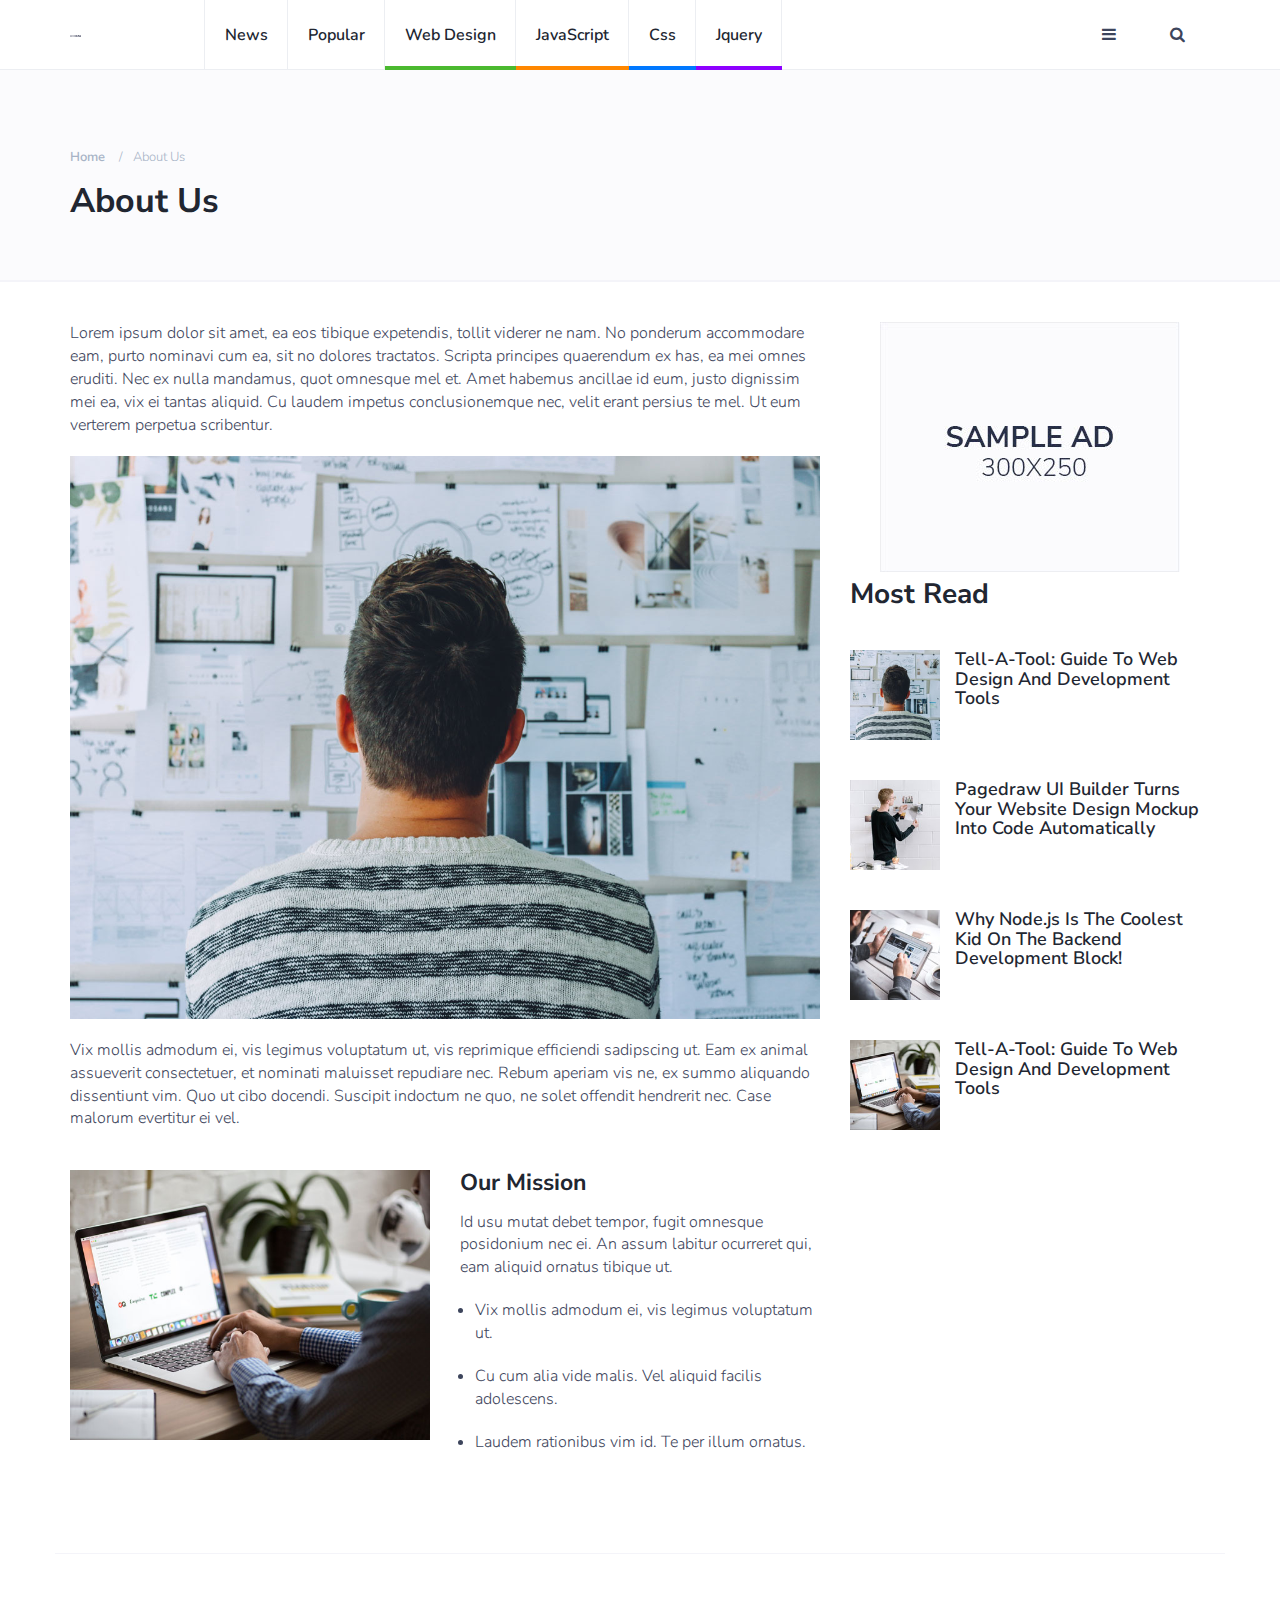
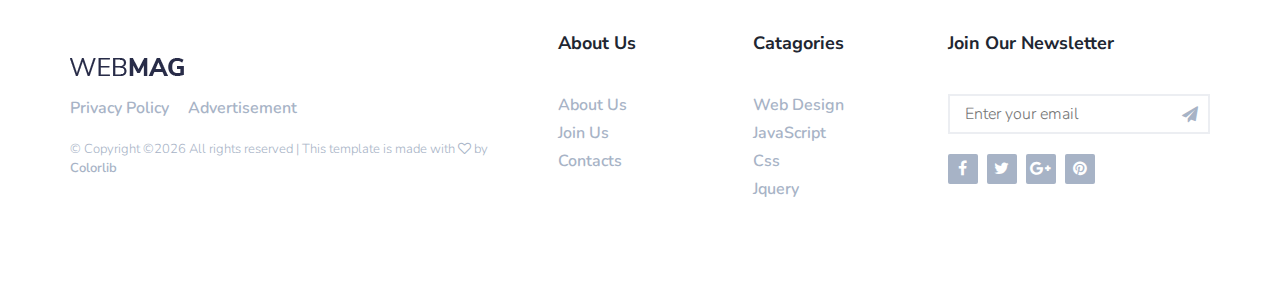
<file: about.html>
<!DOCTYPE html>
<html lang="en">
	<head>
		<meta charset="utf-8">
		<meta http-equiv="X-UA-Compatible" content="IE=edge">
		<meta name="viewport" content="width=device-width, initial-scale=1">
		 <!-- The above 3 meta tags *must* come first in the head; any other head content must come *after* these tags -->

		<title>WebMag HTML Template</title>

		<!-- Google font -->
		<link href="https://fonts.googleapis.com/css?family=Nunito+Sans:700%7CNunito:300,600" rel="stylesheet"> 

		<!-- Bootstrap -->
		<link type="text/css" rel="stylesheet" href="css/bootstrap.min.css"/>

		<!-- Font Awesome Icon -->
		<link rel="stylesheet" href="css/font-awesome.min.css">

		<!-- Custom stlylesheet -->
		<link type="text/css" rel="stylesheet" href="css/style.css"/>

		<!-- HTML5 shim and Respond.js for IE8 support of HTML5 elements and media queries -->
		<!-- WARNING: Respond.js doesn't work if you view the page via file:// -->
		<!--[if lt IE 9]>
		  <script src="https://oss.maxcdn.com/html5shiv/3.7.3/html5shiv.min.js"></script>
		  <script src="https://oss.maxcdn.com/respond/1.4.2/respond.min.js"></script>
		<![endif]-->

    </head>
	<body>
		
		<!-- Header -->
		<header id="header">
			<!-- Nav -->
			<div id="nav">
				<!-- Main Nav -->
				<div id="nav-fixed">
					<div class="container">
						<!-- logo -->
						<div class="nav-logo">
							<a href="index.html" class="logo"><img src="./img/logo.png" alt=""></a>
						</div>
						<!-- /logo -->

						<!-- nav -->
						<ul class="nav-menu nav navbar-nav">
							<li><a href="category.html">News</a></li>
							<li><a href="category.html">Popular</a></li>
							<li class="cat-1"><a href="category.html">Web Design</a></li>
							<li class="cat-2"><a href="category.html">JavaScript</a></li>
							<li class="cat-3"><a href="category.html">Css</a></li>
							<li class="cat-4"><a href="category.html">Jquery</a></li>
						</ul>
						<!-- /nav -->

						<!-- search & aside toggle -->
						<div class="nav-btns">
							<button class="aside-btn"><i class="fa fa-bars"></i></button>
							<button class="search-btn"><i class="fa fa-search"></i></button>
							<div class="search-form">
								<input class="search-input" type="text" name="search" placeholder="Enter Your Search ...">
								<button class="search-close"><i class="fa fa-times"></i></button>
							</div>
						</div>
						<!-- /search & aside toggle -->
					</div>
				</div>
				<!-- /Main Nav -->

				<!-- Aside Nav -->
				<div id="nav-aside">
					<!-- nav -->
					<div class="section-row">
						<ul class="nav-aside-menu">
							<li><a href="index.html">Home</a></li>
							<li><a href="about.html">About Us</a></li>
							<li><a href="#">Join Us</a></li>
							<li><a href="#">Advertisement</a></li>
							<li><a href="contact.html">Contacts</a></li>
						</ul>
					</div>
					<!-- /nav -->

					<!-- widget posts -->
					<div class="section-row">
						<h3>Recent Posts</h3>
						<div class="post post-widget">
							<a class="post-img" href="blog-post.html"><img src="./img/widget-2.jpg" alt=""></a>
							<div class="post-body">
								<h3 class="post-title"><a href="blog-post.html">Pagedraw UI Builder Turns Your Website Design Mockup Into Code Automatically</a></h3>
							</div>
						</div>

						<div class="post post-widget">
							<a class="post-img" href="blog-post.html"><img src="./img/widget-3.jpg" alt=""></a>
							<div class="post-body">
								<h3 class="post-title"><a href="blog-post.html">Why Node.js Is The Coolest Kid On The Backend Development Block!</a></h3>
							</div>
						</div>

						<div class="post post-widget">
							<a class="post-img" href="blog-post.html"><img src="./img/widget-4.jpg" alt=""></a>
							<div class="post-body">
								<h3 class="post-title"><a href="blog-post.html">Tell-A-Tool: Guide To Web Design And Development Tools</a></h3>
							</div>
						</div>
					</div>
					<!-- /widget posts -->

					<!-- social links -->
					<div class="section-row">
						<h3>Follow us</h3>
						<ul class="nav-aside-social">
							<li><a href="#"><i class="fa fa-facebook"></i></a></li>
							<li><a href="#"><i class="fa fa-twitter"></i></a></li>
							<li><a href="#"><i class="fa fa-google-plus"></i></a></li>
							<li><a href="#"><i class="fa fa-pinterest"></i></a></li>
						</ul>
					</div>
					<!-- /social links -->

					<!-- aside nav close -->
					<button class="nav-aside-close"><i class="fa fa-times"></i></button>
					<!-- /aside nav close -->
				</div>
				<!-- Aside Nav -->
			</div>
			<!-- /Nav -->
			
			<!-- Page Header -->
			<div class="page-header">
				<div class="container">
					<div class="row">
						<div class="col-md-10">
							<ul class="page-header-breadcrumb">
								<li><a href="index.html">Home</a></li>
								<li>About Us</li>
							</ul>
							<h1>About Us</h1>
						</div>
					</div>
				</div>
			</div>
			<!-- /Page Header -->
		</header>
		<!-- /Header -->
		
		<!-- section -->
		<div class="section">
			<!-- container -->
			<div class="container">
				<!-- row -->
				<div class="row">
					<div class="col-md-8">
						<div class="section-row">
							<p>Lorem ipsum dolor sit amet, ea eos tibique expetendis, tollit viderer ne nam. No ponderum accommodare eam, purto nominavi cum ea, sit no dolores tractatos. Scripta principes quaerendum ex has, ea mei omnes eruditi. Nec ex nulla mandamus, quot omnesque mel et. Amet habemus ancillae id eum, justo dignissim mei ea, vix ei tantas aliquid. Cu laudem impetus conclusionemque nec, velit erant persius te mel. Ut eum verterem perpetua scribentur.</p>
							<figure class="figure-img">
								<img class="img-responsive" src="./img/about-1.jpg" alt="">
							</figure>
							<p>Vix mollis admodum ei, vis legimus voluptatum ut, vis reprimique efficiendi sadipscing ut. Eam ex animal assueverit consectetuer, et nominati maluisset repudiare nec. Rebum aperiam vis ne, ex summo aliquando dissentiunt vim. Quo ut cibo docendi. Suscipit indoctum ne quo, ne solet offendit hendrerit nec. Case malorum evertitur ei vel.</p>
						</div>
						<div class="row section-row">
							<div class="col-md-6">
								<figure class="figure-img">
									<img class="img-responsive" src="./img/about-2.jpg" alt="">
								</figure>
							</div>
							<div class="col-md-6">
								<h3>Our Mission</h3>
								<p>Id usu mutat debet tempor, fugit omnesque posidonium nec ei. An assum labitur ocurreret qui, eam aliquid ornatus tibique ut.</p>
								<ul class="list-style">
									<li><p>Vix mollis admodum ei, vis legimus voluptatum ut.</p></li>
									<li><p>Cu cum alia vide malis. Vel aliquid facilis adolescens.</p></li>
									<li><p>Laudem rationibus vim id. Te per illum ornatus.</p></li>
								</ul>
							</div>
						</div>
					</div>
					
					<!-- aside -->
					<div class="col-md-4">
						<!-- ad -->
						<div class="aside-widget text-center">
							<a href="#" style="display: inline-block;margin: auto;">
								<img class="img-responsive" src="./img/ad-1.jpg" alt="">
							</a>
						</div>
						<!-- /ad -->

						<!-- post widget -->
						<div class="aside-widget">
							<div class="section-title">
								<h2>Most Read</h2>
							</div>

							<div class="post post-widget">
								<a class="post-img" href="blog-post.html"><img src="./img/widget-1.jpg" alt=""></a>
								<div class="post-body">
									<h3 class="post-title"><a href="blog-post.html">Tell-A-Tool: Guide To Web Design And Development Tools</a></h3>
								</div>
							</div>

							<div class="post post-widget">
								<a class="post-img" href="blog-post.html"><img src="./img/widget-2.jpg" alt=""></a>
								<div class="post-body">
									<h3 class="post-title"><a href="blog-post.html">Pagedraw UI Builder Turns Your Website Design Mockup Into Code Automatically</a></h3>
								</div>
							</div>

							<div class="post post-widget">
								<a class="post-img" href="blog-post.html"><img src="./img/widget-3.jpg" alt=""></a>
								<div class="post-body">
									<h3 class="post-title"><a href="blog-post.html">Why Node.js Is The Coolest Kid On The Backend Development Block!</a></h3>
								</div>
							</div>

							<div class="post post-widget">
								<a class="post-img" href="blog-post.html"><img src="./img/widget-4.jpg" alt=""></a>
								<div class="post-body">
									<h3 class="post-title"><a href="blog-post.html">Tell-A-Tool: Guide To Web Design And Development Tools</a></h3>
								</div>
							</div>
						</div>
						<!-- /post widget -->
					</div>
					<!-- /aside -->
				</div>
				<!-- /row -->
			</div>
			<!-- /container -->
		</div>
		<!-- /section -->

		<!-- Footer -->
		<footer id="footer">
			<!-- container -->
			<div class="container">
				<!-- row -->
				<div class="row">
					<div class="col-md-5">
						<div class="footer-widget">
							<div class="footer-logo">
								<a href="index.html" class="logo"><img src="./img/logo.png" alt=""></a>
							</div>
							<ul class="footer-nav">
								<li><a href="#">Privacy Policy</a></li>
								<li><a href="#">Advertisement</a></li>
							</ul>
							<div class="footer-copyright">
								<span>&copy; <!-- Link back to Colorlib can't be removed. Template is licensed under CC BY 3.0. -->
Copyright &copy;<script>document.write(new Date().getFullYear());</script> All rights reserved | This template is made with <i class="fa fa-heart-o" aria-hidden="true"></i> by <a href="https://colorlib.com" target="_blank">Colorlib</a>
<!-- Link back to Colorlib can't be removed. Template is licensed under CC BY 3.0. --></span>
							</div>
						</div>
					</div>

					<div class="col-md-4">
						<div class="row">
							<div class="col-md-6">
								<div class="footer-widget">
									<h3 class="footer-title">About Us</h3>
									<ul class="footer-links">
										<li><a href="about.html">About Us</a></li>
										<li><a href="#">Join Us</a></li>
										<li><a href="contact.html">Contacts</a></li>
									</ul>
								</div>
							</div>
							<div class="col-md-6">
								<div class="footer-widget">
									<h3 class="footer-title">Catagories</h3>
									<ul class="footer-links">
										<li><a href="category.html">Web Design</a></li>
										<li><a href="category.html">JavaScript</a></li>
										<li><a href="category.html">Css</a></li>
										<li><a href="category.html">Jquery</a></li>
									</ul>
								</div>
							</div>
						</div>
					</div>

					<div class="col-md-3">
						<div class="footer-widget">
							<h3 class="footer-title">Join our Newsletter</h3>
							<div class="footer-newsletter">
								<form>
									<input class="input" type="email" name="newsletter" placeholder="Enter your email">
									<button class="newsletter-btn"><i class="fa fa-paper-plane"></i></button>
								</form>
							</div>
							<ul class="footer-social">
								<li><a href="#"><i class="fa fa-facebook"></i></a></li>
								<li><a href="#"><i class="fa fa-twitter"></i></a></li>
								<li><a href="#"><i class="fa fa-google-plus"></i></a></li>
								<li><a href="#"><i class="fa fa-pinterest"></i></a></li>
							</ul>
						</div>
					</div>

				</div>
				<!-- /row -->
			</div>
			<!-- /container -->
		</footer>
		<!-- /Footer -->

		<!-- jQuery Plugins -->
		<script src="js/jquery.min.js"></script>
		<script src="js/bootstrap.min.js"></script>
		<script src="js/main.js"></script>

	</body>
</html>
</file>
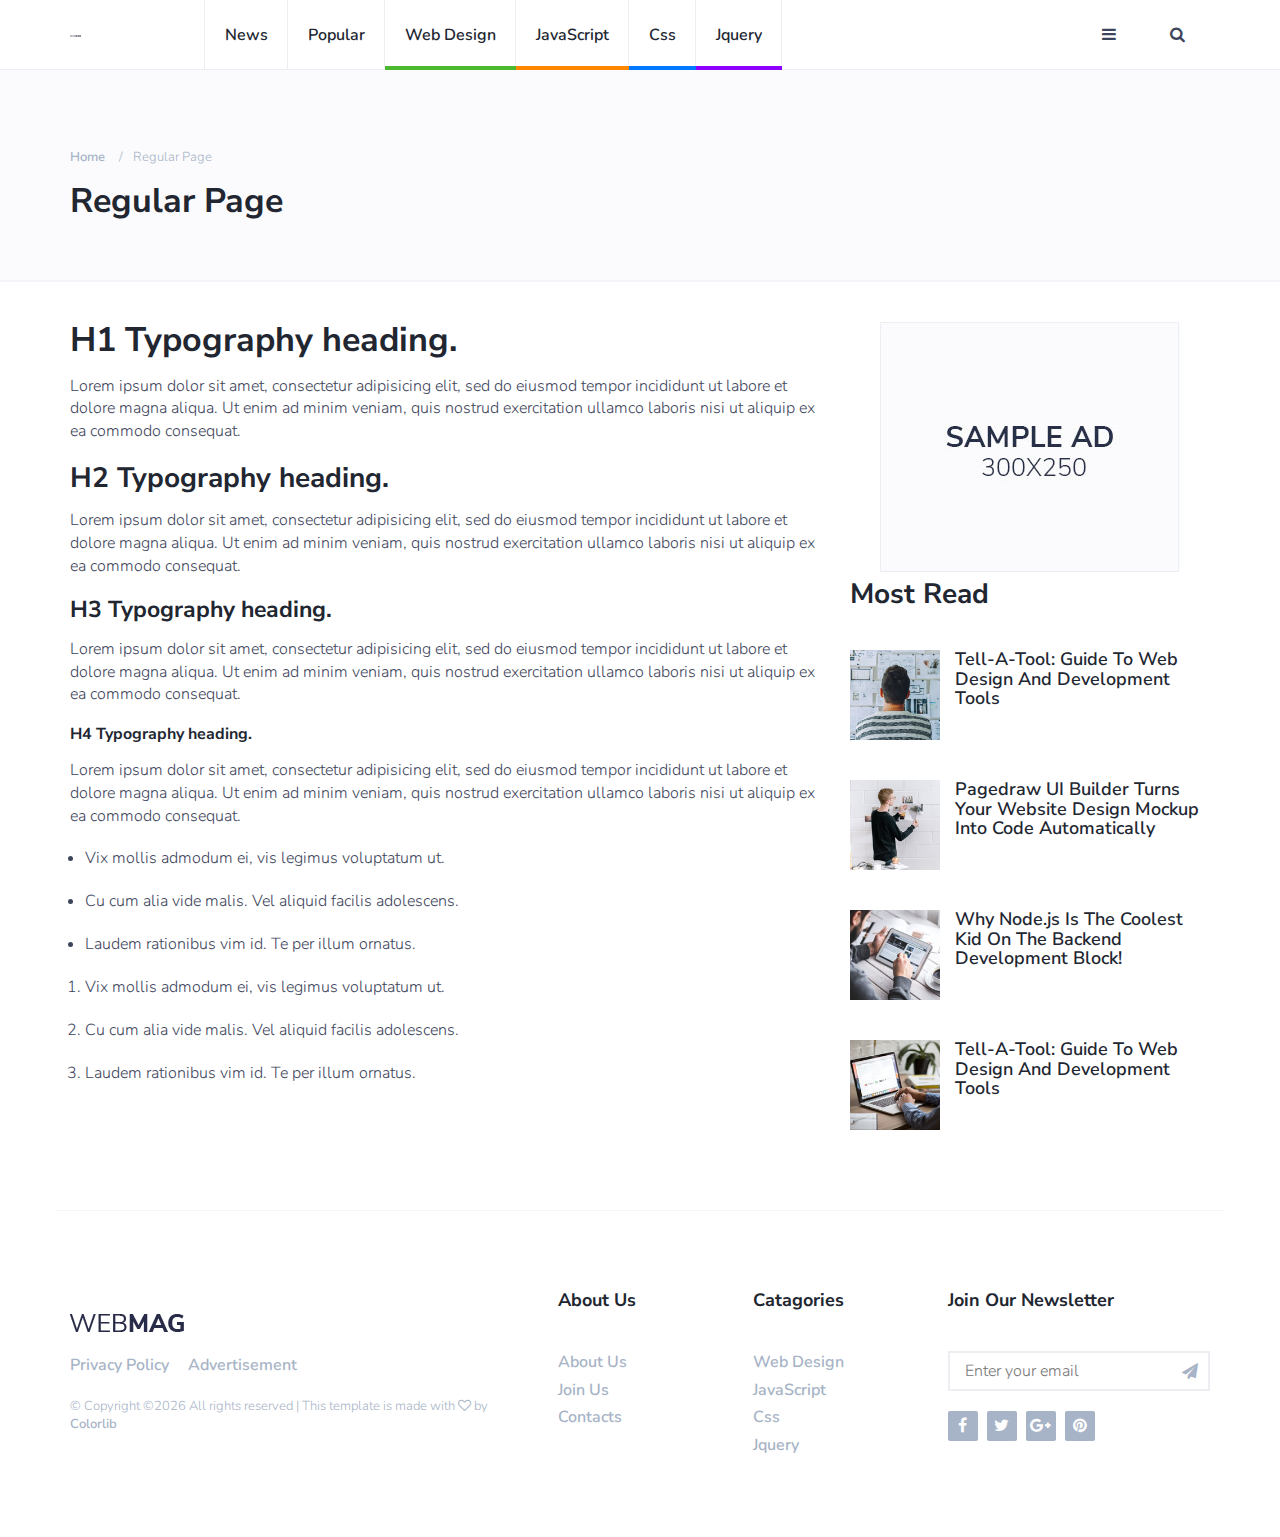
<file: blank.html>
<!DOCTYPE html>
<html lang="en">
	<head>
		<meta charset="utf-8">
		<meta http-equiv="X-UA-Compatible" content="IE=edge">
		<meta name="viewport" content="width=device-width, initial-scale=1">
		 <!-- The above 3 meta tags *must* come first in the head; any other head content must come *after* these tags -->

		<title>WebMag HTML Template</title>

		<!-- Google font -->
		<link href="https://fonts.googleapis.com/css?family=Nunito+Sans:700%7CNunito:300,600" rel="stylesheet"> 

		<!-- Bootstrap -->
		<link type="text/css" rel="stylesheet" href="css/bootstrap.min.css"/>

		<!-- Font Awesome Icon -->
		<link rel="stylesheet" href="css/font-awesome.min.css">

		<!-- Custom stlylesheet -->
		<link type="text/css" rel="stylesheet" href="css/style.css"/>

		<!-- HTML5 shim and Respond.js for IE8 support of HTML5 elements and media queries -->
		<!-- WARNING: Respond.js doesn't work if you view the page via file:// -->
		<!--[if lt IE 9]>
		  <script src="https://oss.maxcdn.com/html5shiv/3.7.3/html5shiv.min.js"></script>
		  <script src="https://oss.maxcdn.com/respond/1.4.2/respond.min.js"></script>
		<![endif]-->

    </head>
	<body>
		
		<!-- Header -->
		<header id="header">
			<!-- Nav -->
			<div id="nav">
				<!-- Main Nav -->
				<div id="nav-fixed">
					<div class="container">
						<!-- logo -->
						<div class="nav-logo">
							<a href="index.html" class="logo"><img src="./img/logo.png" alt=""></a>
						</div>
						<!-- /logo -->

						<!-- nav -->
						<ul class="nav-menu nav navbar-nav">
							<li><a href="category.html">News</a></li>
							<li><a href="category.html">Popular</a></li>
							<li class="cat-1"><a href="category.html">Web Design</a></li>
							<li class="cat-2"><a href="category.html">JavaScript</a></li>
							<li class="cat-3"><a href="category.html">Css</a></li>
							<li class="cat-4"><a href="category.html">Jquery</a></li>
						</ul>
						<!-- /nav -->

						<!-- search & aside toggle -->
						<div class="nav-btns">
							<button class="aside-btn"><i class="fa fa-bars"></i></button>
							<button class="search-btn"><i class="fa fa-search"></i></button>
							<div class="search-form">
								<input class="search-input" type="text" name="search" placeholder="Enter Your Search ...">
								<button class="search-close"><i class="fa fa-times"></i></button>
							</div>
						</div>
						<!-- /search & aside toggle -->
					</div>
				</div>
				<!-- /Main Nav -->

				<!-- Aside Nav -->
				<div id="nav-aside">
					<!-- nav -->
					<div class="section-row">
						<ul class="nav-aside-menu">
							<li><a href="index.html">Home</a></li>
							<li><a href="about.html">About Us</a></li>
							<li><a href="#">Join Us</a></li>
							<li><a href="#">Advertisement</a></li>
							<li><a href="contact.html">Contacts</a></li>
						</ul>
					</div>
					<!-- /nav -->

					<!-- widget posts -->
					<div class="section-row">
						<h3>Recent Posts</h3>
						<div class="post post-widget">
							<a class="post-img" href="blog-post.html"><img src="./img/widget-2.jpg" alt=""></a>
							<div class="post-body">
								<h3 class="post-title"><a href="blog-post.html">Pagedraw UI Builder Turns Your Website Design Mockup Into Code Automatically</a></h3>
							</div>
						</div>

						<div class="post post-widget">
							<a class="post-img" href="blog-post.html"><img src="./img/widget-3.jpg" alt=""></a>
							<div class="post-body">
								<h3 class="post-title"><a href="blog-post.html">Why Node.js Is The Coolest Kid On The Backend Development Block!</a></h3>
							</div>
						</div>

						<div class="post post-widget">
							<a class="post-img" href="blog-post.html"><img src="./img/widget-4.jpg" alt=""></a>
							<div class="post-body">
								<h3 class="post-title"><a href="blog-post.html">Tell-A-Tool: Guide To Web Design And Development Tools</a></h3>
							</div>
						</div>
					</div>
					<!-- /widget posts -->

					<!-- social links -->
					<div class="section-row">
						<h3>Follow us</h3>
						<ul class="nav-aside-social">
							<li><a href="#"><i class="fa fa-facebook"></i></a></li>
							<li><a href="#"><i class="fa fa-twitter"></i></a></li>
							<li><a href="#"><i class="fa fa-google-plus"></i></a></li>
							<li><a href="#"><i class="fa fa-pinterest"></i></a></li>
						</ul>
					</div>
					<!-- /social links -->

					<!-- aside nav close -->
					<button class="nav-aside-close"><i class="fa fa-times"></i></button>
					<!-- /aside nav close -->
				</div>
				<!-- Aside Nav -->
			</div>
			<!-- /Nav -->
			
			<!-- Page Header -->
			<div class="page-header">
				<div class="container">
					<div class="row">
						<div class="col-md-10">
							<ul class="page-header-breadcrumb">
								<li><a href="index.html">Home</a></li>
								<li>Regular page</li>
							</ul>
							<h1>Regular page</h1>
						</div>
					</div>
				</div>
			</div>
			<!-- /Page Header -->
		</header>
		<!-- /Header -->

		<!-- section -->
		<div class="section">
			<!-- container -->
			<div class="container">
				<!-- row -->
				<div class="row">
					<div class="col-md-8">
						<h1>H1 Typography heading.</h1>
						<p>Lorem ipsum dolor sit amet, consectetur adipisicing elit, sed do eiusmod tempor incididunt ut labore et dolore magna aliqua. Ut enim ad minim veniam, quis nostrud exercitation ullamco laboris nisi ut aliquip ex ea commodo consequat.</p>
					
						<h2>H2 Typography heading.</h2>
						<p>Lorem ipsum dolor sit amet, consectetur adipisicing elit, sed do eiusmod tempor incididunt ut labore et dolore magna aliqua. Ut enim ad minim veniam, quis nostrud exercitation ullamco laboris nisi ut aliquip ex ea commodo consequat.</p>
					
						<h3>H3 Typography heading.</h3>
						<p>Lorem ipsum dolor sit amet, consectetur adipisicing elit, sed do eiusmod tempor incididunt ut labore et dolore magna aliqua. Ut enim ad minim veniam, quis nostrud exercitation ullamco laboris nisi ut aliquip ex ea commodo consequat.</p>
					
						<h4>H4 Typography heading.</h4>
						<p>Lorem ipsum dolor sit amet, consectetur adipisicing elit, sed do eiusmod tempor incididunt ut labore et dolore magna aliqua. Ut enim ad minim veniam, quis nostrud exercitation ullamco laboris nisi ut aliquip ex ea commodo consequat.</p>

						<ul class="list-style">
							<li><p>Vix mollis admodum ei, vis legimus voluptatum ut.</p></li>
							<li><p>Cu cum alia vide malis. Vel aliquid facilis adolescens.</p></li>
							<li><p>Laudem rationibus vim id. Te per illum ornatus.</p></li>
						</ul>
			
						<ol class="list-style">
							<li><p>Vix mollis admodum ei, vis legimus voluptatum ut.</p></li>
							<li><p>Cu cum alia vide malis. Vel aliquid facilis adolescens.</p></li>
							<li><p>Laudem rationibus vim id. Te per illum ornatus.</p></li>
						</ol>
					</div>
					<!-- aside -->
					<div class="col-md-4">
						<!-- ad -->
						<div class="aside-widget text-center">
							<a href="#" style="display: inline-block;margin: auto;">
								<img class="img-responsive" src="./img/ad-1.jpg" alt="">
							</a>
						</div>
						<!-- /ad -->

						<!-- post widget -->
						<div class="aside-widget">
							<div class="section-title">
								<h2>Most Read</h2>
							</div>

							<div class="post post-widget">
								<a class="post-img" href="blog-post.html"><img src="./img/widget-1.jpg" alt=""></a>
								<div class="post-body">
									<h3 class="post-title"><a href="blog-post.html">Tell-A-Tool: Guide To Web Design And Development Tools</a></h3>
								</div>
							</div>

							<div class="post post-widget">
								<a class="post-img" href="blog-post.html"><img src="./img/widget-2.jpg" alt=""></a>
								<div class="post-body">
									<h3 class="post-title"><a href="blog-post.html">Pagedraw UI Builder Turns Your Website Design Mockup Into Code Automatically</a></h3>
								</div>
							</div>

							<div class="post post-widget">
								<a class="post-img" href="blog-post.html"><img src="./img/widget-3.jpg" alt=""></a>
								<div class="post-body">
									<h3 class="post-title"><a href="blog-post.html">Why Node.js Is The Coolest Kid On The Backend Development Block!</a></h3>
								</div>
							</div>

							<div class="post post-widget">
								<a class="post-img" href="blog-post.html"><img src="./img/widget-4.jpg" alt=""></a>
								<div class="post-body">
									<h3 class="post-title"><a href="blog-post.html">Tell-A-Tool: Guide To Web Design And Development Tools</a></h3>
								</div>
							</div>
						</div>
						<!-- /post widget -->
					</div>
					<!-- /aside -->
				</div>
				<!-- /row -->
			</div>
			<!-- /container -->
		</div>
		<!-- /section -->

		<!-- Footer -->
		<footer id="footer">
			<!-- container -->
			<div class="container">
				<!-- row -->
				<div class="row">
					<div class="col-md-5">
						<div class="footer-widget">
							<div class="footer-logo">
								<a href="index.html" class="logo"><img src="./img/logo.png" alt=""></a>
							</div>
							<ul class="footer-nav">
								<li><a href="#">Privacy Policy</a></li>
								<li><a href="#">Advertisement</a></li>
							</ul>
							<div class="footer-copyright">
								<span>&copy; <!-- Link back to Colorlib can't be removed. Template is licensed under CC BY 3.0. -->
Copyright &copy;<script>document.write(new Date().getFullYear());</script> All rights reserved | This template is made with <i class="fa fa-heart-o" aria-hidden="true"></i> by <a href="https://colorlib.com" target="_blank">Colorlib</a>
<!-- Link back to Colorlib can't be removed. Template is licensed under CC BY 3.0. --></span>
							</div>
						</div>
					</div>

					<div class="col-md-4">
						<div class="row">
							<div class="col-md-6">
								<div class="footer-widget">
									<h3 class="footer-title">About Us</h3>
									<ul class="footer-links">
										<li><a href="about.html">About Us</a></li>
										<li><a href="#">Join Us</a></li>
										<li><a href="contact.html">Contacts</a></li>
									</ul>
								</div>
							</div>
							<div class="col-md-6">
								<div class="footer-widget">
									<h3 class="footer-title">Catagories</h3>
									<ul class="footer-links">
										<li><a href="category.html">Web Design</a></li>
										<li><a href="category.html">JavaScript</a></li>
										<li><a href="category.html">Css</a></li>
										<li><a href="category.html">Jquery</a></li>
									</ul>
								</div>
							</div>
						</div>
					</div>

					<div class="col-md-3">
						<div class="footer-widget">
							<h3 class="footer-title">Join our Newsletter</h3>
							<div class="footer-newsletter">
								<form>
									<input class="input" type="email" name="newsletter" placeholder="Enter your email">
									<button class="newsletter-btn"><i class="fa fa-paper-plane"></i></button>
								</form>
							</div>
							<ul class="footer-social">
								<li><a href="#"><i class="fa fa-facebook"></i></a></li>
								<li><a href="#"><i class="fa fa-twitter"></i></a></li>
								<li><a href="#"><i class="fa fa-google-plus"></i></a></li>
								<li><a href="#"><i class="fa fa-pinterest"></i></a></li>
							</ul>
						</div>
					</div>

				</div>
				<!-- /row -->
			</div>
			<!-- /container -->
		</footer>
		<!-- /Footer -->

		<!-- jQuery Plugins -->
		<script src="js/jquery.min.js"></script>
		<script src="js/bootstrap.min.js"></script>
		<script src="js/main.js"></script>

	</body>
</html>
</file>
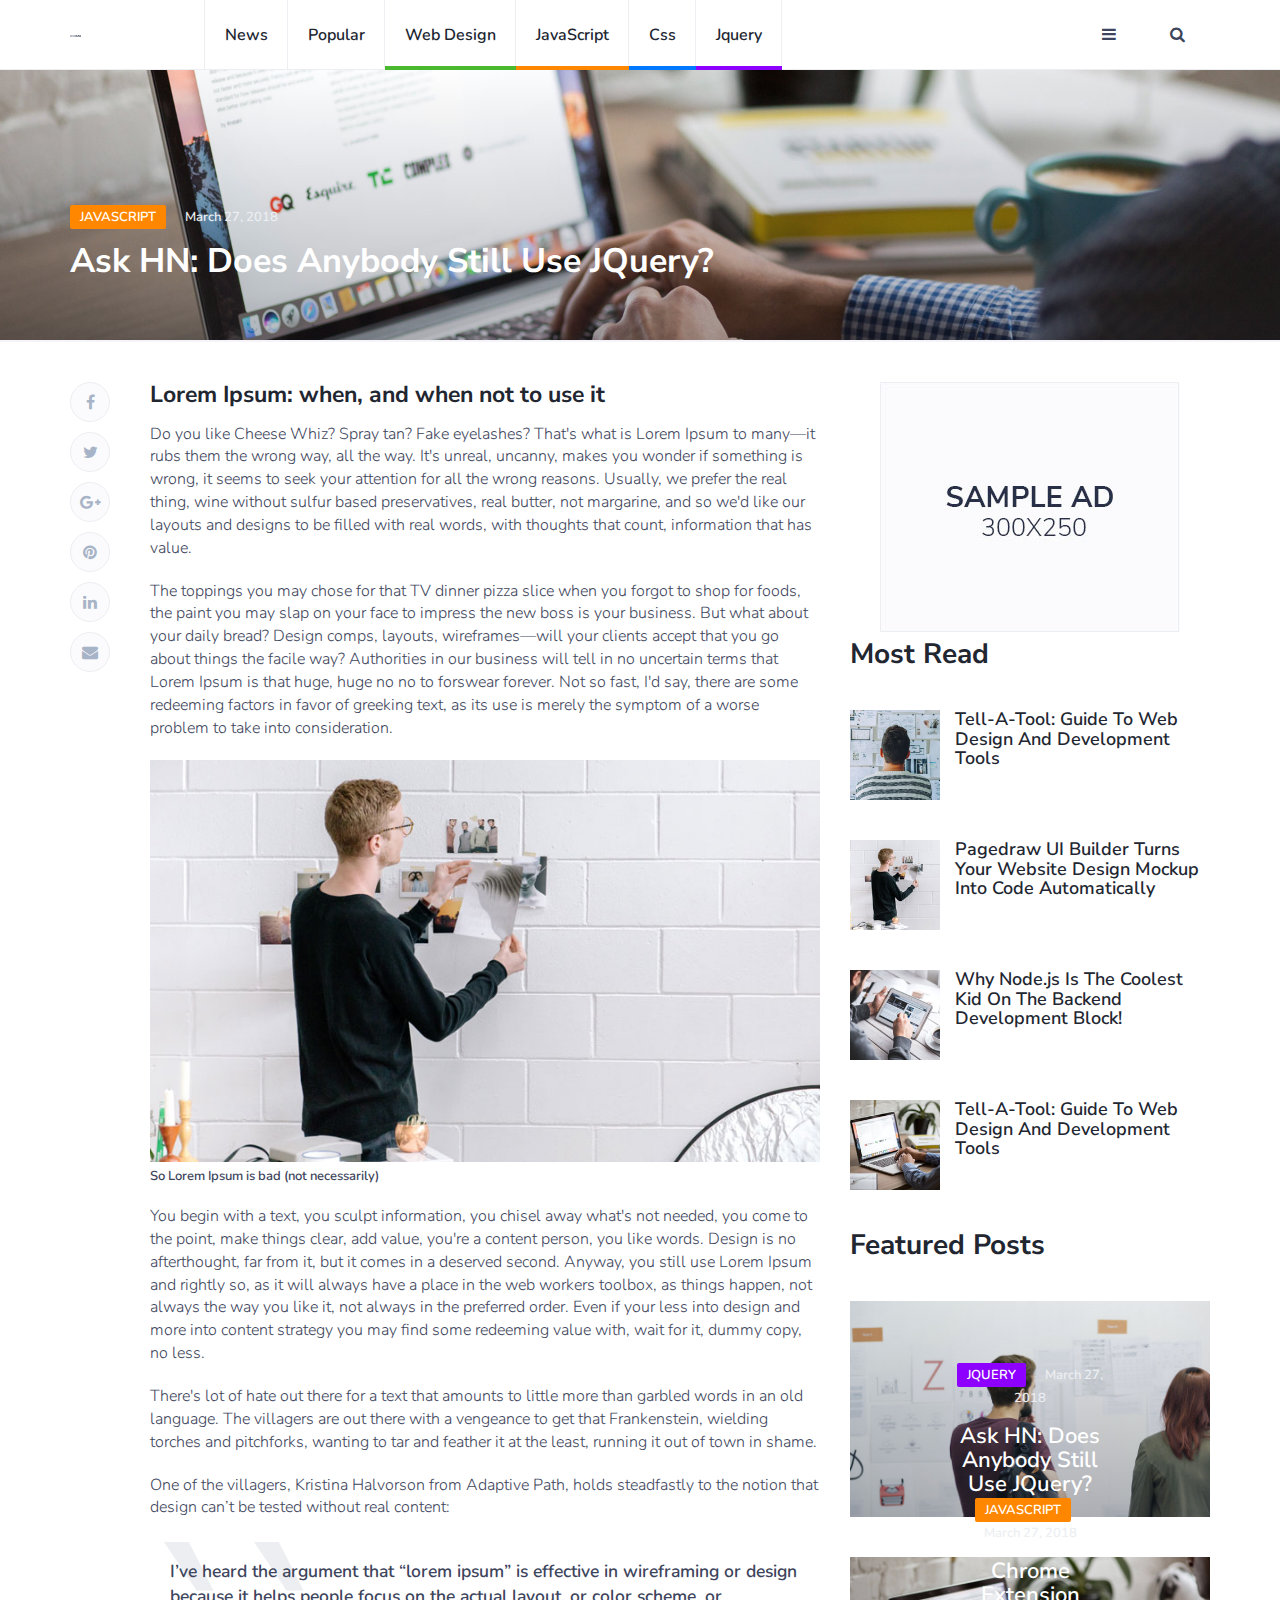
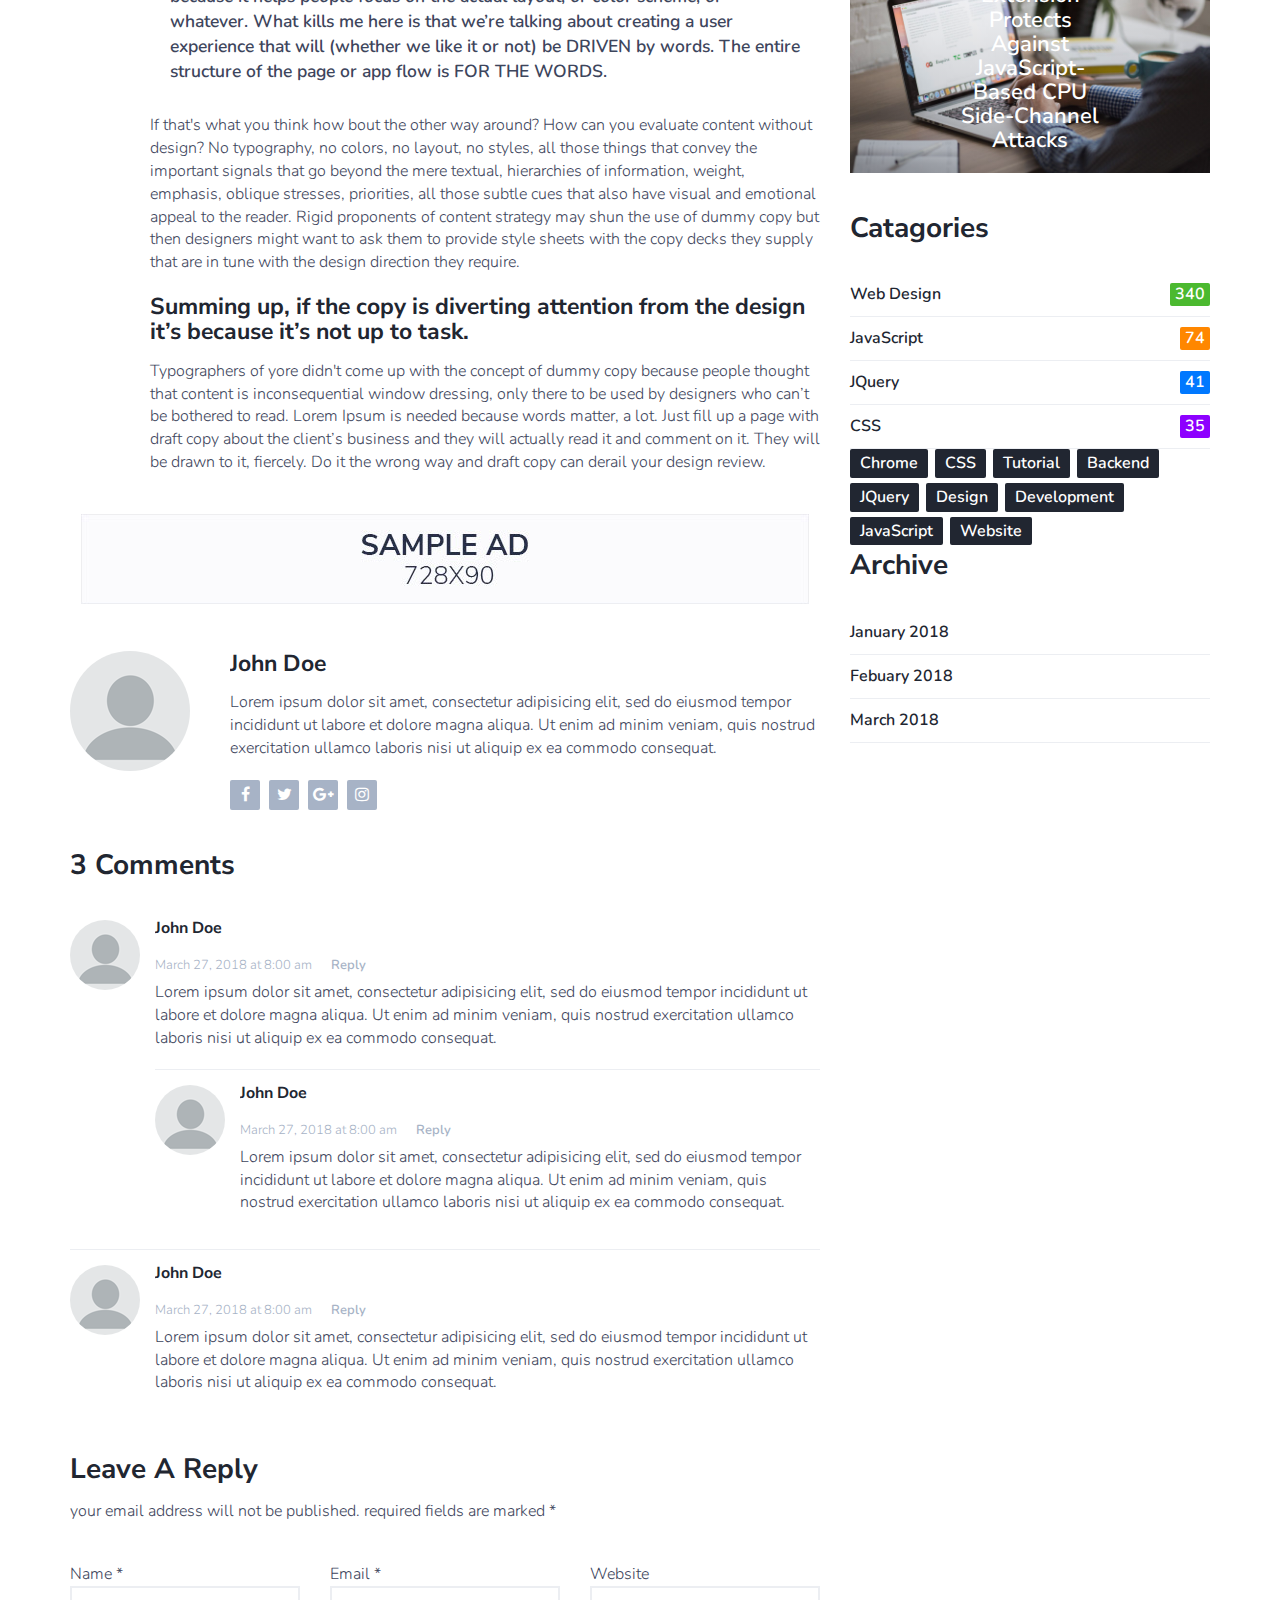
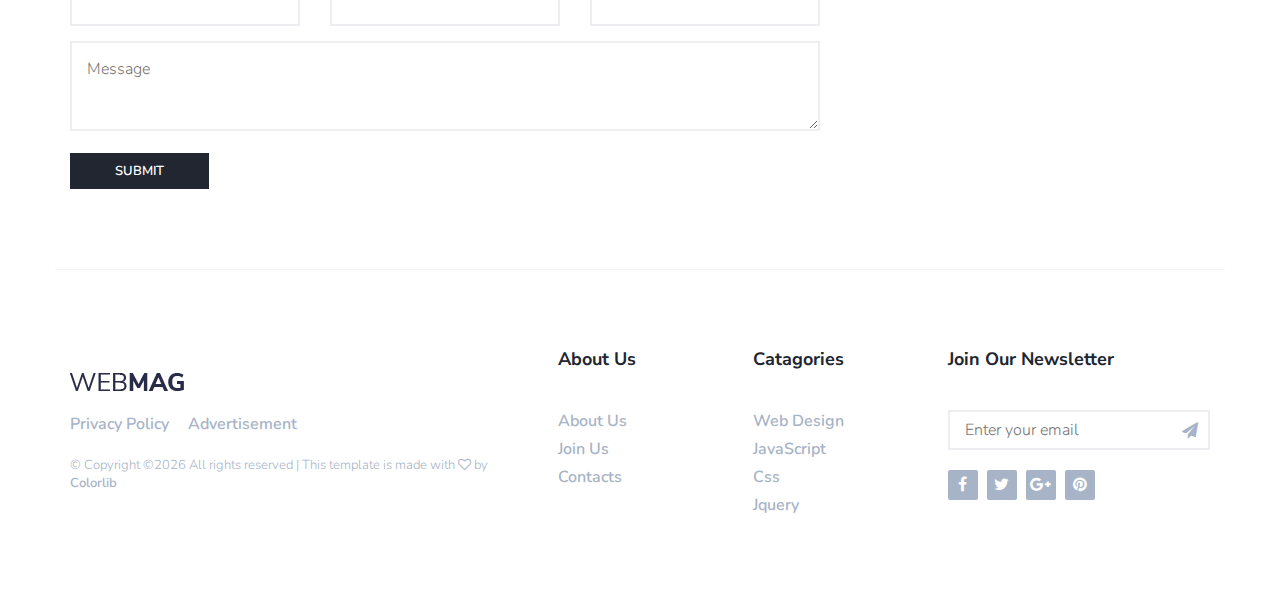
<file: blog-post.html>
<!DOCTYPE html>
<html lang="en">
	<head>
		<meta charset="utf-8">
		<meta http-equiv="X-UA-Compatible" content="IE=edge">
		<meta name="viewport" content="width=device-width, initial-scale=1">
		 <!-- The above 3 meta tags *must* come first in the head; any other head content must come *after* these tags -->

		<title>WebMag HTML Template</title>

		<!-- Google font -->
		<link href="https://fonts.googleapis.com/css?family=Nunito+Sans:700%7CNunito:300,600" rel="stylesheet"> 

		<!-- Bootstrap -->
		<link type="text/css" rel="stylesheet" href="css/bootstrap.min.css"/>

		<!-- Font Awesome Icon -->
		<link rel="stylesheet" href="css/font-awesome.min.css">

		<!-- Custom stlylesheet -->
		<link type="text/css" rel="stylesheet" href="css/style.css"/>

		<!-- HTML5 shim and Respond.js for IE8 support of HTML5 elements and media queries -->
		<!-- WARNING: Respond.js doesn't work if you view the page via file:// -->
		<!--[if lt IE 9]>
		  <script src="https://oss.maxcdn.com/html5shiv/3.7.3/html5shiv.min.js"></script>
		  <script src="https://oss.maxcdn.com/respond/1.4.2/respond.min.js"></script>
		<![endif]-->

    </head>
	<body>
		
		<!-- Header -->
		<header id="header">
			<!-- Nav -->
			<div id="nav">
				<!-- Main Nav -->
				<div id="nav-fixed">
					<div class="container">
						<!-- logo -->
						<div class="nav-logo">
							<a href="index.html" class="logo"><img src="./img/logo.png" alt=""></a>
						</div>
						<!-- /logo -->

						<!-- nav -->
						<ul class="nav-menu nav navbar-nav">
							<li><a href="category.html">News</a></li>
							<li><a href="category.html">Popular</a></li>
							<li class="cat-1"><a href="category.html">Web Design</a></li>
							<li class="cat-2"><a href="category.html">JavaScript</a></li>
							<li class="cat-3"><a href="category.html">Css</a></li>
							<li class="cat-4"><a href="category.html">Jquery</a></li>
						</ul>
						<!-- /nav -->

						<!-- search & aside toggle -->
						<div class="nav-btns">
							<button class="aside-btn"><i class="fa fa-bars"></i></button>
							<button class="search-btn"><i class="fa fa-search"></i></button>
							<div class="search-form">
								<input class="search-input" type="text" name="search" placeholder="Enter Your Search ...">
								<button class="search-close"><i class="fa fa-times"></i></button>
							</div>
						</div>
						<!-- /search & aside toggle -->
					</div>
				</div>
				<!-- /Main Nav -->

				<!-- Aside Nav -->
				<div id="nav-aside">
					<!-- nav -->
					<div class="section-row">
						<ul class="nav-aside-menu">
							<li><a href="index.html">Home</a></li>
							<li><a href="about.html">About Us</a></li>
							<li><a href="#">Join Us</a></li>
							<li><a href="#">Advertisement</a></li>
							<li><a href="contact.html">Contacts</a></li>
						</ul>
					</div>
					<!-- /nav -->

					<!-- widget posts -->
					<div class="section-row">
						<h3>Recent Posts</h3>
						<div class="post post-widget">
							<a class="post-img" href="blog-post.html"><img src="./img/widget-2.jpg" alt=""></a>
							<div class="post-body">
								<h3 class="post-title"><a href="blog-post.html">Pagedraw UI Builder Turns Your Website Design Mockup Into Code Automatically</a></h3>
							</div>
						</div>

						<div class="post post-widget">
							<a class="post-img" href="blog-post.html"><img src="./img/widget-3.jpg" alt=""></a>
							<div class="post-body">
								<h3 class="post-title"><a href="blog-post.html">Why Node.js Is The Coolest Kid On The Backend Development Block!</a></h3>
							</div>
						</div>

						<div class="post post-widget">
							<a class="post-img" href="blog-post.html"><img src="./img/widget-4.jpg" alt=""></a>
							<div class="post-body">
								<h3 class="post-title"><a href="blog-post.html">Tell-A-Tool: Guide To Web Design And Development Tools</a></h3>
							</div>
						</div>
					</div>
					<!-- /widget posts -->

					<!-- social links -->
					<div class="section-row">
						<h3>Follow us</h3>
						<ul class="nav-aside-social">
							<li><a href="#"><i class="fa fa-facebook"></i></a></li>
							<li><a href="#"><i class="fa fa-twitter"></i></a></li>
							<li><a href="#"><i class="fa fa-google-plus"></i></a></li>
							<li><a href="#"><i class="fa fa-pinterest"></i></a></li>
						</ul>
					</div>
					<!-- /social links -->

					<!-- aside nav close -->
					<button class="nav-aside-close"><i class="fa fa-times"></i></button>
					<!-- /aside nav close -->
				</div>
				<!-- Aside Nav -->
			</div>
			<!-- /Nav -->
			
			<!-- Page Header -->
			<div id="post-header" class="page-header">
				<div class="background-img" style="background-image: url('./img/post-page.jpg');"></div>
				<div class="container">
					<div class="row">
						<div class="col-md-10">
							<div class="post-meta">
								<a class="post-category cat-2" href="category.html">JavaScript</a>
								<span class="post-date">March 27, 2018</span>
							</div>
							<h1>Ask HN: Does Anybody Still Use JQuery?</h1>
						</div>
					</div>
				</div>
			</div>
			<!-- /Page Header -->
		</header>
		<!-- /Header -->

		<!-- section -->
		<div class="section">
			<!-- container -->
			<div class="container">
				<!-- row -->
				<div class="row">
					<!-- Post content -->
					<div class="col-md-8">
						<div class="section-row sticky-container">
							<div class="main-post">
								<h3>Lorem Ipsum: when, and when not to use it</h3>
								<p>Do you like Cheese Whiz? Spray tan? Fake eyelashes? That's what is Lorem Ipsum to many—it rubs them the wrong way, all the way. It's unreal, uncanny, makes you wonder if something is wrong, it seems to seek your attention for all the wrong reasons. Usually, we prefer the real thing, wine without sulfur based preservatives, real butter, not margarine, and so we'd like our layouts and designs to be filled with real words, with thoughts that count, information that has value. </p>
								<p>The toppings you may chose for that TV dinner pizza slice when you forgot to shop for foods, the paint you may slap on your face to impress the new boss is your business. But what about your daily bread? Design comps, layouts, wireframes—will your clients accept that you go about things the facile way? Authorities in our business will tell in no uncertain terms that Lorem Ipsum is that huge, huge no no to forswear forever. Not so fast, I'd say, there are some redeeming factors in favor of greeking text, as its use is merely the symptom of a worse problem to take into consideration.</p>
								<figure class="figure-img">
									<img class="img-responsive" src="./img/post-4.jpg" alt="">
									<figcaption>So Lorem Ipsum is bad (not necessarily)</figcaption>
								</figure>
								<p>You begin with a text, you sculpt information, you chisel away what's not needed, you come to the point, make things clear, add value, you're a content person, you like words. Design is no afterthought, far from it, but it comes in a deserved second. Anyway, you still use Lorem Ipsum and rightly so, as it will always have a place in the web workers toolbox, as things happen, not always the way you like it, not always in the preferred order. Even if your less into design and more into content strategy you may find some redeeming value with, wait for it, dummy copy, no less.</p>
								<p>There's lot of hate out there for a text that amounts to little more than garbled words in an old language. The villagers are out there with a vengeance to get that Frankenstein, wielding torches and pitchforks, wanting to tar and feather it at the least, running it out of town in shame.</p>
								<p>One of the villagers, Kristina Halvorson from Adaptive Path, holds steadfastly to the notion that design can’t be tested without real content:</p>
								<blockquote class="blockquote">
									I’ve heard the argument that “lorem ipsum” is effective in wireframing or design because it helps people focus on the actual layout, or color scheme, or whatever. What kills me here is that we’re talking about creating a user experience that will (whether we like it or not) be DRIVEN by words. The entire structure of the page or app flow is FOR THE WORDS.
								</blockquote>
								<p>If that's what you think how bout the other way around? How can you evaluate content without design? No typography, no colors, no layout, no styles, all those things that convey the important signals that go beyond the mere textual, hierarchies of information, weight, emphasis, oblique stresses, priorities, all those subtle cues that also have visual and emotional appeal to the reader. Rigid proponents of content strategy may shun the use of dummy copy but then designers might want to ask them to provide style sheets with the copy decks they supply that are in tune with the design direction they require.</p>
								<h3>Summing up, if the copy is diverting attention from the design it’s because it’s not up to task.</h3>
								<p>Typographers of yore didn't come up with the concept of dummy copy because people thought that content is inconsequential window dressing, only there to be used by designers who can’t be bothered to read. Lorem Ipsum is needed because words matter, a lot. Just fill up a page with draft copy about the client’s business and they will actually read it and comment on it. They will be drawn to it, fiercely. Do it the wrong way and draft copy can derail your design review.</p>
							</div>
							<div class="post-shares sticky-shares">
								<a href="#" class="share-facebook"><i class="fa fa-facebook"></i></a>
								<a href="#" class="share-twitter"><i class="fa fa-twitter"></i></a>
								<a href="#" class="share-google-plus"><i class="fa fa-google-plus"></i></a>
								<a href="#" class="share-pinterest"><i class="fa fa-pinterest"></i></a>
								<a href="#" class="share-linkedin"><i class="fa fa-linkedin"></i></a>
								<a href="#"><i class="fa fa-envelope"></i></a>
							</div>
						</div>

						<!-- ad -->
						<div class="section-row text-center">
							<a href="#" style="display: inline-block;margin: auto;">
								<img class="img-responsive" src="./img/ad-2.jpg" alt="">
							</a>
						</div>
						<!-- ad -->
						
						<!-- author -->
						<div class="section-row">
							<div class="post-author">
								<div class="media">
									<div class="media-left">
										<img class="media-object" src="./img/author.png" alt="">
									</div>
									<div class="media-body">
										<div class="media-heading">
											<h3>John Doe</h3>
										</div>
										<p>Lorem ipsum dolor sit amet, consectetur adipisicing elit, sed do eiusmod tempor incididunt ut labore et dolore magna aliqua. Ut enim ad minim veniam, quis nostrud exercitation ullamco laboris nisi ut aliquip ex ea commodo consequat.</p>
										<ul class="author-social">
											<li><a href="#"><i class="fa fa-facebook"></i></a></li>
											<li><a href="#"><i class="fa fa-twitter"></i></a></li>
											<li><a href="#"><i class="fa fa-google-plus"></i></a></li>
											<li><a href="#"><i class="fa fa-instagram"></i></a></li>
										</ul>
									</div>
								</div>
							</div>
						</div>
						<!-- /author -->

						<!-- comments -->
						<div class="section-row">
							<div class="section-title">
								<h2>3 Comments</h2>
							</div>

							<div class="post-comments">
								<!-- comment -->
								<div class="media">
									<div class="media-left">
										<img class="media-object" src="./img/avatar.png" alt="">
									</div>
									<div class="media-body">
										<div class="media-heading">
											<h4>John Doe</h4>
											<span class="time">March 27, 2018 at 8:00 am</span>
											<a href="#" class="reply">Reply</a>
										</div>
										<p>Lorem ipsum dolor sit amet, consectetur adipisicing elit, sed do eiusmod tempor incididunt ut labore et dolore magna aliqua. Ut enim ad minim veniam, quis nostrud exercitation ullamco laboris nisi ut aliquip ex ea commodo consequat.</p>

										<!-- comment -->
										<div class="media">
											<div class="media-left">
												<img class="media-object" src="./img/avatar.png" alt="">
											</div>
											<div class="media-body">
												<div class="media-heading">
													<h4>John Doe</h4>
													<span class="time">March 27, 2018 at 8:00 am</span>
													<a href="#" class="reply">Reply</a>
												</div>
												<p>Lorem ipsum dolor sit amet, consectetur adipisicing elit, sed do eiusmod tempor incididunt ut labore et dolore magna aliqua. Ut enim ad minim veniam, quis nostrud exercitation ullamco laboris nisi ut aliquip ex ea commodo consequat.</p>
											</div>
										</div>
										<!-- /comment -->
									</div>
								</div>
								<!-- /comment -->

								<!-- comment -->
								<div class="media">
									<div class="media-left">
										<img class="media-object" src="./img/avatar.png" alt="">
									</div>
									<div class="media-body">
										<div class="media-heading">
											<h4>John Doe</h4>
											<span class="time">March 27, 2018 at 8:00 am</span>
											<a href="#" class="reply">Reply</a>
										</div>
										<p>Lorem ipsum dolor sit amet, consectetur adipisicing elit, sed do eiusmod tempor incididunt ut labore et dolore magna aliqua. Ut enim ad minim veniam, quis nostrud exercitation ullamco laboris nisi ut aliquip ex ea commodo consequat.</p>
									</div>
								</div>
								<!-- /comment -->
							</div>
						</div>
						<!-- /comments -->

						<!-- reply -->
						<div class="section-row">
							<div class="section-title">
								<h2>Leave a reply</h2>
								<p>your email address will not be published. required fields are marked *</p>
							</div>
							<form class="post-reply">
								<div class="row">
									<div class="col-md-4">
										<div class="form-group">
											<span>Name *</span>
											<input class="input" type="text" name="name">
										</div>
									</div>
									<div class="col-md-4">
										<div class="form-group">
											<span>Email *</span>
											<input class="input" type="email" name="email">
										</div>
									</div>
									<div class="col-md-4">
										<div class="form-group">
											<span>Website</span>
											<input class="input" type="text" name="website">
										</div>
									</div>
									<div class="col-md-12">
										<div class="form-group">
											<textarea class="input" name="message" placeholder="Message"></textarea>
										</div>
										<button class="primary-button">Submit</button>
									</div>
								</div>
							</form>
						</div>
						<!-- /reply -->
					</div>
					<!-- /Post content -->

					<!-- aside -->
					<div class="col-md-4">
						<!-- ad -->
						<div class="aside-widget text-center">
							<a href="#" style="display: inline-block;margin: auto;">
								<img class="img-responsive" src="./img/ad-1.jpg" alt="">
							</a>
						</div>
						<!-- /ad -->

						<!-- post widget -->
						<div class="aside-widget">
							<div class="section-title">
								<h2>Most Read</h2>
							</div>

							<div class="post post-widget">
								<a class="post-img" href="blog-post.html"><img src="./img/widget-1.jpg" alt=""></a>
								<div class="post-body">
									<h3 class="post-title"><a href="blog-post.html">Tell-A-Tool: Guide To Web Design And Development Tools</a></h3>
								</div>
							</div>

							<div class="post post-widget">
								<a class="post-img" href="blog-post.html"><img src="./img/widget-2.jpg" alt=""></a>
								<div class="post-body">
									<h3 class="post-title"><a href="blog-post.html">Pagedraw UI Builder Turns Your Website Design Mockup Into Code Automatically</a></h3>
								</div>
							</div>

							<div class="post post-widget">
								<a class="post-img" href="blog-post.html"><img src="./img/widget-3.jpg" alt=""></a>
								<div class="post-body">
									<h3 class="post-title"><a href="blog-post.html">Why Node.js Is The Coolest Kid On The Backend Development Block!</a></h3>
								</div>
							</div>

							<div class="post post-widget">
								<a class="post-img" href="blog-post.html"><img src="./img/widget-4.jpg" alt=""></a>
								<div class="post-body">
									<h3 class="post-title"><a href="blog-post.html">Tell-A-Tool: Guide To Web Design And Development Tools</a></h3>
								</div>
							</div>
						</div>
						<!-- /post widget -->

						<!-- post widget -->
						<div class="aside-widget">
							<div class="section-title">
								<h2>Featured Posts</h2>
							</div>
							<div class="post post-thumb">
								<a class="post-img" href="blog-post.html"><img src="./img/post-2.jpg" alt=""></a>
								<div class="post-body">
									<div class="post-meta">
										<a class="post-category cat-3" href="#">Jquery</a>
										<span class="post-date">March 27, 2018</span>
									</div>
									<h3 class="post-title"><a href="blog-post.html">Ask HN: Does Anybody Still Use JQuery?</a></h3>
								</div>
							</div>

							<div class="post post-thumb">
								<a class="post-img" href="blog-post.html"><img src="./img/post-1.jpg" alt=""></a>
								<div class="post-body">
									<div class="post-meta">
										<a class="post-category cat-2" href="#">JavaScript</a>
										<span class="post-date">March 27, 2018</span>
									</div>
									<h3 class="post-title"><a href="blog-post.html">Chrome Extension Protects Against JavaScript-Based CPU Side-Channel Attacks</a></h3>
								</div>
							</div>
						</div>
						<!-- /post widget -->
						
						<!-- catagories -->
						<div class="aside-widget">
							<div class="section-title">
								<h2>Catagories</h2>
							</div>
							<div class="category-widget">
								<ul>
									<li><a href="#" class="cat-1">Web Design<span>340</span></a></li>
									<li><a href="#" class="cat-2">JavaScript<span>74</span></a></li>
									<li><a href="#" class="cat-4">JQuery<span>41</span></a></li>
									<li><a href="#" class="cat-3">CSS<span>35</span></a></li>
								</ul>
							</div>
						</div>
						<!-- /catagories -->
						
						<!-- tags -->
						<div class="aside-widget">
							<div class="tags-widget">
								<ul>
									<li><a href="#">Chrome</a></li>
									<li><a href="#">CSS</a></li>
									<li><a href="#">Tutorial</a></li>
									<li><a href="#">Backend</a></li>
									<li><a href="#">JQuery</a></li>
									<li><a href="#">Design</a></li>
									<li><a href="#">Development</a></li>
									<li><a href="#">JavaScript</a></li>
									<li><a href="#">Website</a></li>
								</ul>
							</div>
						</div>
						<!-- /tags -->
						
						<!-- archive -->
						<div class="aside-widget">
							<div class="section-title">
								<h2>Archive</h2>
							</div>
							<div class="archive-widget">
								<ul>
									<li><a href="#">January 2018</a></li>
									<li><a href="#">Febuary 2018</a></li>
									<li><a href="#">March 2018</a></li>
								</ul>
							</div>
						</div>
						<!-- /archive -->
					</div>
					<!-- /aside -->
				</div>
				<!-- /row -->
			</div>
			<!-- /container -->
		</div>
		<!-- /section -->

		<!-- Footer -->
		<footer id="footer">
			<!-- container -->
			<div class="container">
				<!-- row -->
				<div class="row">
					<div class="col-md-5">
						<div class="footer-widget">
							<div class="footer-logo">
								<a href="index.html" class="logo"><img src="./img/logo.png" alt=""></a>
							</div>
							<ul class="footer-nav">
								<li><a href="#">Privacy Policy</a></li>
								<li><a href="#">Advertisement</a></li>
							</ul>
							<div class="footer-copyright">
								<span>&copy; <!-- Link back to Colorlib can't be removed. Template is licensed under CC BY 3.0. -->
Copyright &copy;<script>document.write(new Date().getFullYear());</script> All rights reserved | This template is made with <i class="fa fa-heart-o" aria-hidden="true"></i> by <a href="https://colorlib.com" target="_blank">Colorlib</a>
<!-- Link back to Colorlib can't be removed. Template is licensed under CC BY 3.0. --></span>
							</div>
						</div>
					</div>

					<div class="col-md-4">
						<div class="row">
							<div class="col-md-6">
								<div class="footer-widget">
									<h3 class="footer-title">About Us</h3>
									<ul class="footer-links">
										<li><a href="about.html">About Us</a></li>
										<li><a href="#">Join Us</a></li>
										<li><a href="contact.html">Contacts</a></li>
									</ul>
								</div>
							</div>
							<div class="col-md-6">
								<div class="footer-widget">
									<h3 class="footer-title">Catagories</h3>
									<ul class="footer-links">
										<li><a href="category.html">Web Design</a></li>
										<li><a href="category.html">JavaScript</a></li>
										<li><a href="category.html">Css</a></li>
										<li><a href="category.html">Jquery</a></li>
									</ul>
								</div>
							</div>
						</div>
					</div>

					<div class="col-md-3">
						<div class="footer-widget">
							<h3 class="footer-title">Join our Newsletter</h3>
							<div class="footer-newsletter">
								<form>
									<input class="input" type="email" name="newsletter" placeholder="Enter your email">
									<button class="newsletter-btn"><i class="fa fa-paper-plane"></i></button>
								</form>
							</div>
							<ul class="footer-social">
								<li><a href="#"><i class="fa fa-facebook"></i></a></li>
								<li><a href="#"><i class="fa fa-twitter"></i></a></li>
								<li><a href="#"><i class="fa fa-google-plus"></i></a></li>
								<li><a href="#"><i class="fa fa-pinterest"></i></a></li>
							</ul>
						</div>
					</div>

				</div>
				<!-- /row -->
			</div>
			<!-- /container -->
		</footer>
		<!-- /Footer -->

		<!-- jQuery Plugins -->
		<script src="js/jquery.min.js"></script>
		<script src="js/bootstrap.min.js"></script>
		<script src="js/main.js"></script>

	</body>
</html>
</file>
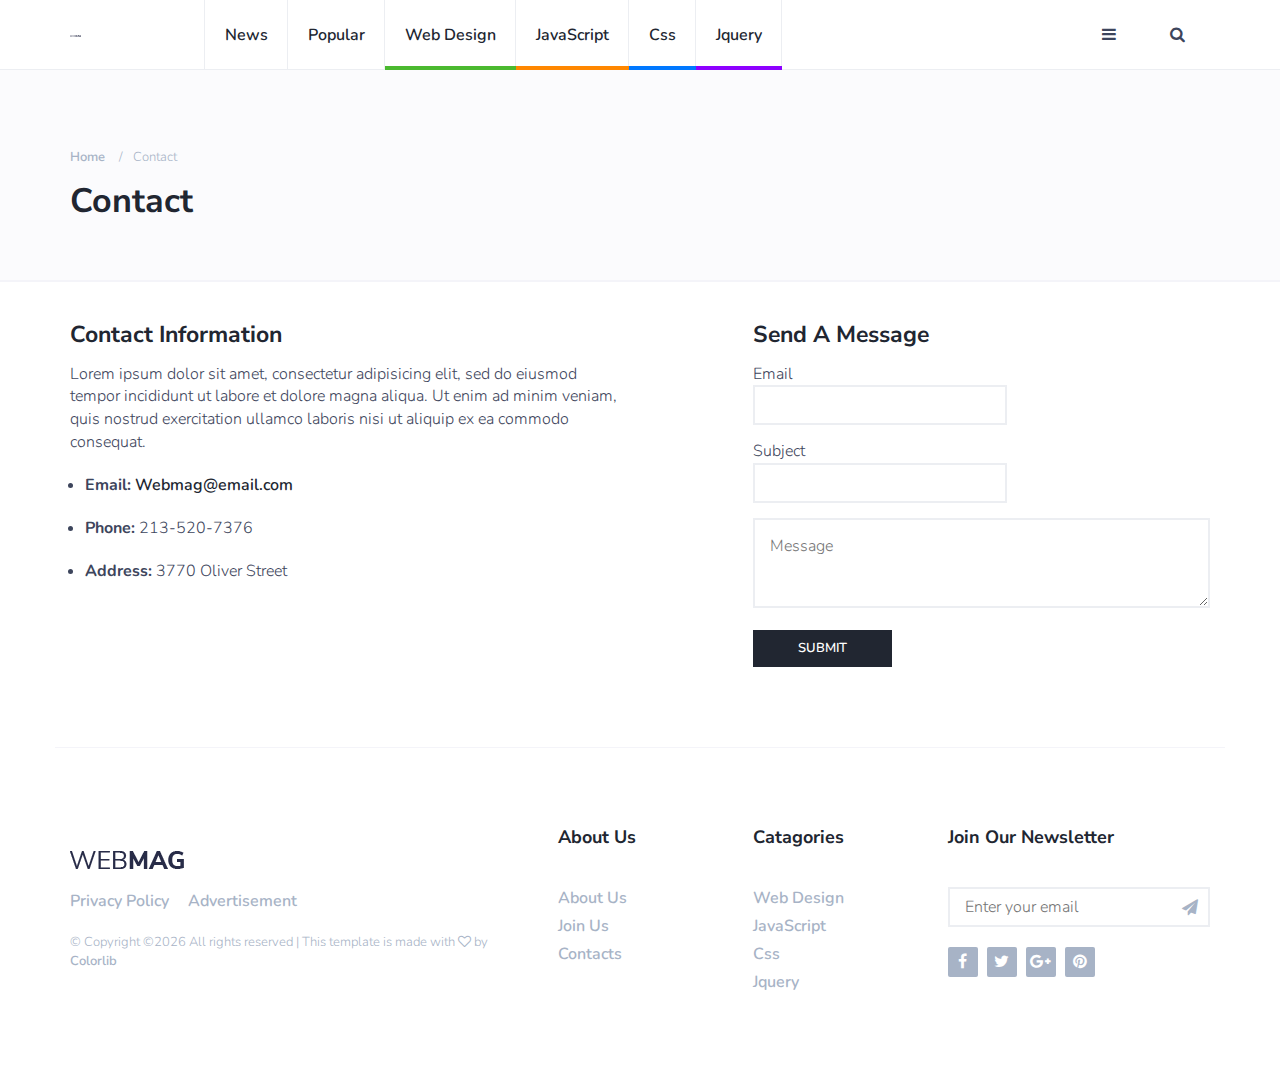
<file: contact.html>
<!DOCTYPE html>
<html lang="en">
	<head>
		<meta charset="utf-8">
		<meta http-equiv="X-UA-Compatible" content="IE=edge">
		<meta name="viewport" content="width=device-width, initial-scale=1">
		 <!-- The above 3 meta tags *must* come first in the head; any other head content must come *after* these tags -->

		<title>WebMag HTML Template</title>

		<!-- Google font -->
		<link href="https://fonts.googleapis.com/css?family=Nunito+Sans:700%7CNunito:300,600" rel="stylesheet"> 

		<!-- Bootstrap -->
		<link type="text/css" rel="stylesheet" href="css/bootstrap.min.css"/>

		<!-- Font Awesome Icon -->
		<link rel="stylesheet" href="css/font-awesome.min.css">

		<!-- Custom stlylesheet -->
		<link type="text/css" rel="stylesheet" href="css/style.css"/>

		<!-- HTML5 shim and Respond.js for IE8 support of HTML5 elements and media queries -->
		<!-- WARNING: Respond.js doesn't work if you view the page via file:// -->
		<!--[if lt IE 9]>
		  <script src="https://oss.maxcdn.com/html5shiv/3.7.3/html5shiv.min.js"></script>
		  <script src="https://oss.maxcdn.com/respond/1.4.2/respond.min.js"></script>
		<![endif]-->

    </head>
	<body>
		
		<!-- Header -->
		<header id="header">
			<!-- Nav -->
			<div id="nav">
				<!-- Main Nav -->
				<div id="nav-fixed">
					<div class="container">
						<!-- logo -->
						<div class="nav-logo">
							<a href="index.html" class="logo"><img src="./img/logo.png" alt=""></a>
						</div>
						<!-- /logo -->

						<!-- nav -->
						<ul class="nav-menu nav navbar-nav">
							<li><a href="category.html">News</a></li>
							<li><a href="category.html">Popular</a></li>
							<li class="cat-1"><a href="category.html">Web Design</a></li>
							<li class="cat-2"><a href="category.html">JavaScript</a></li>
							<li class="cat-3"><a href="category.html">Css</a></li>
							<li class="cat-4"><a href="category.html">Jquery</a></li>
						</ul>
						<!-- /nav -->

						<!-- search & aside toggle -->
						<div class="nav-btns">
							<button class="aside-btn"><i class="fa fa-bars"></i></button>
							<button class="search-btn"><i class="fa fa-search"></i></button>
							<div class="search-form">
								<input class="search-input" type="text" name="search" placeholder="Enter Your Search ...">
								<button class="search-close"><i class="fa fa-times"></i></button>
							</div>
						</div>
						<!-- /search & aside toggle -->
					</div>
				</div>
				<!-- /Main Nav -->

				<!-- Aside Nav -->
				<div id="nav-aside">
					<!-- nav -->
					<div class="section-row">
						<ul class="nav-aside-menu">
							<li><a href="index.html">Home</a></li>
							<li><a href="about.html">About Us</a></li>
							<li><a href="#">Join Us</a></li>
							<li><a href="#">Advertisement</a></li>
							<li><a href="contact.html">Contacts</a></li>
						</ul>
					</div>
					<!-- /nav -->

					<!-- widget posts -->
					<div class="section-row">
						<h3>Recent Posts</h3>
						<div class="post post-widget">
							<a class="post-img" href="blog-post.html"><img src="./img/widget-2.jpg" alt=""></a>
							<div class="post-body">
								<h3 class="post-title"><a href="blog-post.html">Pagedraw UI Builder Turns Your Website Design Mockup Into Code Automatically</a></h3>
							</div>
						</div>

						<div class="post post-widget">
							<a class="post-img" href="blog-post.html"><img src="./img/widget-3.jpg" alt=""></a>
							<div class="post-body">
								<h3 class="post-title"><a href="blog-post.html">Why Node.js Is The Coolest Kid On The Backend Development Block!</a></h3>
							</div>
						</div>

						<div class="post post-widget">
							<a class="post-img" href="blog-post.html"><img src="./img/widget-4.jpg" alt=""></a>
							<div class="post-body">
								<h3 class="post-title"><a href="blog-post.html">Tell-A-Tool: Guide To Web Design And Development Tools</a></h3>
							</div>
						</div>
					</div>
					<!-- /widget posts -->

					<!-- social links -->
					<div class="section-row">
						<h3>Follow us</h3>
						<ul class="nav-aside-social">
							<li><a href="#"><i class="fa fa-facebook"></i></a></li>
							<li><a href="#"><i class="fa fa-twitter"></i></a></li>
							<li><a href="#"><i class="fa fa-google-plus"></i></a></li>
							<li><a href="#"><i class="fa fa-pinterest"></i></a></li>
						</ul>
					</div>
					<!-- /social links -->

					<!-- aside nav close -->
					<button class="nav-aside-close"><i class="fa fa-times"></i></button>
					<!-- /aside nav close -->
				</div>
				<!-- Aside Nav -->
			</div>
			<!-- /Nav -->
			
			<!-- Page Header -->
			<div class="page-header">
				<div class="container">
					<div class="row">
						<div class="col-md-10">
							<ul class="page-header-breadcrumb">
								<li><a href="index.html">Home</a></li>
								<li>Contact</li>
							</ul>
							<h1>Contact</h1>
						</div>
					</div>
				</div>
			</div>
			<!-- /Page Header -->
		</header>
		<!-- /Header -->

		<!-- section -->
		<div class="section">
			<!-- container -->
			<div class="container">
				<!-- row -->
				<div class="row">
					<div class="col-md-6">
						<div class="section-row">
							<h3>Contact Information</h3>
							<p>Lorem ipsum dolor sit amet, consectetur adipisicing elit, sed do eiusmod tempor incididunt ut labore et dolore magna aliqua. Ut enim ad minim veniam, quis nostrud exercitation ullamco laboris nisi ut aliquip ex ea commodo consequat.</p>
							<ul class="list-style">
								<li><p><strong>Email:</strong> <a href="#">Webmag@email.com</a></p></li>
								<li><p><strong>Phone:</strong> 213-520-7376</p></li>
								<li><p><strong>Address:</strong> 3770 Oliver Street</p></li>
							</ul>
						</div>
					</div>
					<div class="col-md-5 col-md-offset-1">
						<div class="section-row">
							<h3>Send A Message</h3>
							<form>
								<div class="row">
									<div class="col-md-7">
										<div class="form-group">
											<span>Email</span>
											<input class="input" type="email" name="email">
										</div>
									</div>
									<div class="col-md-7">
										<div class="form-group">
											<span>Subject</span>
											<input class="input" type="text" name="subject">
										</div>
									</div>
									<div class="col-md-12">
										<div class="form-group">
											<textarea class="input" name="message" placeholder="Message"></textarea>
										</div>
										<button class="primary-button">Submit</button>
									</div>
								</div>
							</form>
						</div>
					</div>
				</div>
				<!-- /row -->
			</div>
			<!-- /container -->
		</div>
		<!-- /section -->

		<!-- Footer -->
		<footer id="footer">
			<!-- container -->
			<div class="container">
				<!-- row -->
				<div class="row">
					<div class="col-md-5">
						<div class="footer-widget">
							<div class="footer-logo">
								<a href="index.html" class="logo"><img src="./img/logo.png" alt=""></a>
							</div>
							<ul class="footer-nav">
								<li><a href="#">Privacy Policy</a></li>
								<li><a href="#">Advertisement</a></li>
							</ul>
							<div class="footer-copyright">
								<span>&copy; <!-- Link back to Colorlib can't be removed. Template is licensed under CC BY 3.0. -->
Copyright &copy;<script>document.write(new Date().getFullYear());</script> All rights reserved | This template is made with <i class="fa fa-heart-o" aria-hidden="true"></i> by <a href="https://colorlib.com" target="_blank">Colorlib</a>
<!-- Link back to Colorlib can't be removed. Template is licensed under CC BY 3.0. --></span>
							</div>
						</div>
					</div>

					<div class="col-md-4">
						<div class="row">
							<div class="col-md-6">
								<div class="footer-widget">
									<h3 class="footer-title">About Us</h3>
									<ul class="footer-links">
										<li><a href="about.html">About Us</a></li>
										<li><a href="#">Join Us</a></li>
										<li><a href="contact.html">Contacts</a></li>
									</ul>
								</div>
							</div>
							<div class="col-md-6">
								<div class="footer-widget">
									<h3 class="footer-title">Catagories</h3>
									<ul class="footer-links">
										<li><a href="category.html">Web Design</a></li>
										<li><a href="category.html">JavaScript</a></li>
										<li><a href="category.html">Css</a></li>
										<li><a href="category.html">Jquery</a></li>
									</ul>
								</div>
							</div>
						</div>
					</div>

					<div class="col-md-3">
						<div class="footer-widget">
							<h3 class="footer-title">Join our Newsletter</h3>
							<div class="footer-newsletter">
								<form>
									<input class="input" type="email" name="newsletter" placeholder="Enter your email">
									<button class="newsletter-btn"><i class="fa fa-paper-plane"></i></button>
								</form>
							</div>
							<ul class="footer-social">
								<li><a href="#"><i class="fa fa-facebook"></i></a></li>
								<li><a href="#"><i class="fa fa-twitter"></i></a></li>
								<li><a href="#"><i class="fa fa-google-plus"></i></a></li>
								<li><a href="#"><i class="fa fa-pinterest"></i></a></li>
							</ul>
						</div>
					</div>

				</div>
				<!-- /row -->
			</div>
			<!-- /container -->
		</footer>
		<!-- /Footer -->

		<!-- jQuery Plugins -->
		<script src="js/jquery.min.js"></script>
		<script src="js/bootstrap.min.js"></script>
		<script src="js/main.js"></script>

	</body>
</html>
</file>
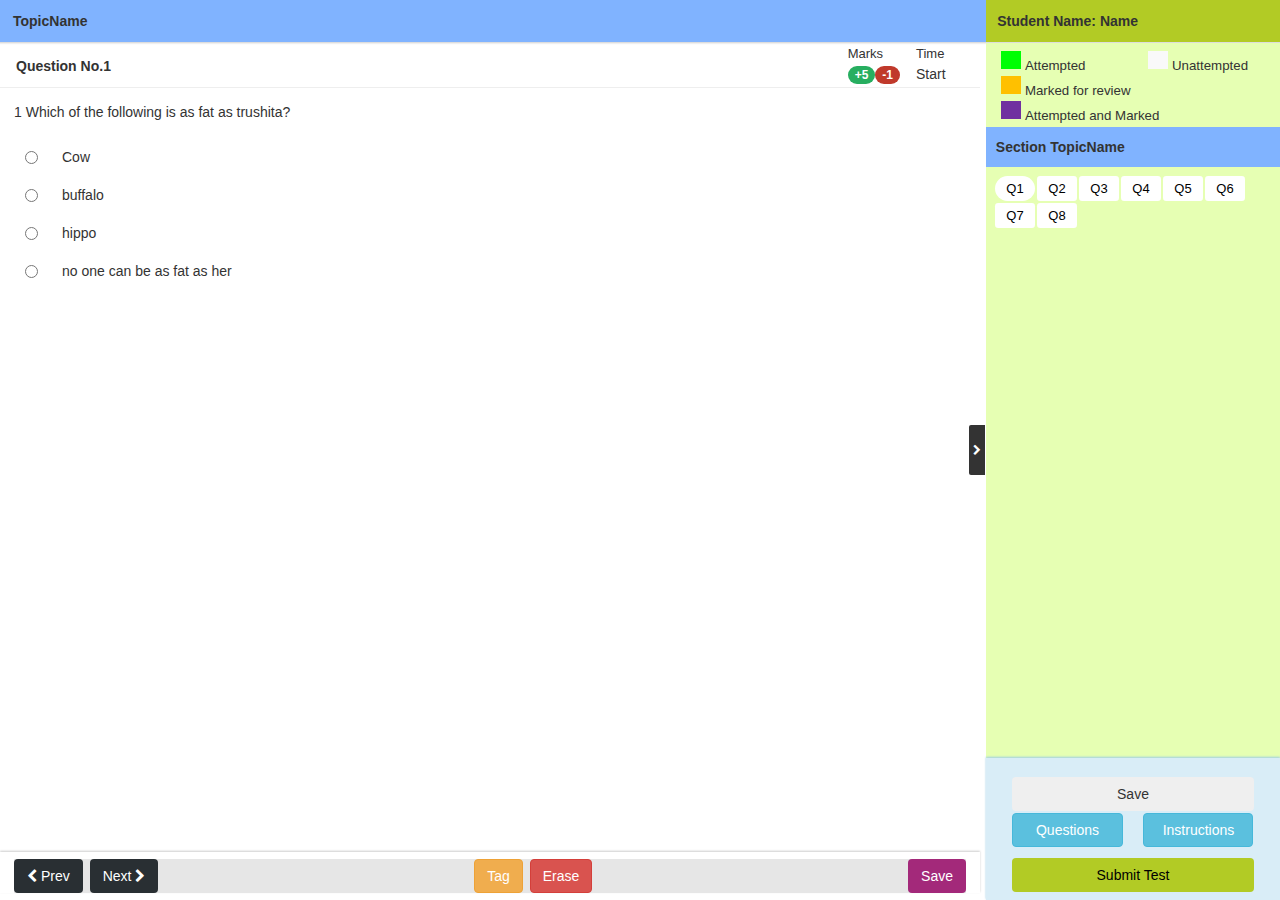
<file: questions.html>
<!DOCTYPE html>
<html>
<head>
<meta charset="UTF-8">
<meta name="viewport" content="width=device-width, initial-scale=1">
<link href="quizz.css" type="text/css" rel="stylesheet">

<!-- Font-Awesome Icons -->
<link rel="stylesheet" href="https://cdnjs.cloudflare.com/ajax/libs/font-awesome/4.7.0/css/font-awesome.min.css">

<!-- Bootstrap -->
<link rel="stylesheet" href="https://maxcdn.bootstrapcdn.com/bootstrap/3.4.0/css/bootstrap.min.css">

</head>
<body>
	<!-- <div class="tb-main-header"></div> -->
	<div id="page">
		<div class="left-div" id="mainbar">
			<div class="test-sections-list row">
				<h5 class="sl-title">TopicName</h5>
				<!-- <div class="test-page-timer col-xs-8"> -->
				<!-- <div class="test-page-timer col-xs-9" id="time">Time Left</div> -->
				<!-- </div> -->
			</div>
			<div class="mob-question-holder">
				<div id="mainBox" class="test-qpip-holder">
					<div class="qpip-inner" id="questions">
						<div class="header">
							<div class="header-inner">
								<div class="row" id="disp_que_no">
								</div>
							</div>
						</div>
						<div class="body detailed-question" id="questions_body">
						</div>
						<div class="footer mob-button-footer on-test-page">
							<div class="footer-inner-ssc" id="footer_inner">
								<button type="button" onclick="prevQues()" class="btn btn-gray-dark" id="prevbtn">
									<i class="fa fa-chevron-left"></i><span class="temp-text"> Prev</span><!-- <span class="temp-text">Question</span> -->
								</button>
								<button type="button" onclick="nextQues()" class="btn btn-gray-dark" id="nextbtn"><span class="temp-text"> Next </span>
									<i class="fa fa-chevron-right"></i>
								</button>
								<!-- <button type="button" onclick="" class="btn btn-danger pull-right">Erase</button> -->
								<button type="button" onclick="save_ans()" class="btn save_btn pull-right" id="save-no-float">Save</button>
								<!-- <button type="button" onclick="tagDeTag()" class="btn btn-warning toggle-que-tag">
									<span class="que-tag" id="quetag">Tag</span>
									<span class="que-de-tag display-none" id="quedetag">De-Tag</span>
								</button> -->
							</div>
						</div>
					</div>
				</div>
			</div>

		</div>
		<div class="right-div" id="sidebar">
			<button type="button" class="collapse-sidebar" onclick="closeSidebar()">
			<i class="fa fa-chevron-right" id="right"></i>
			<i class="fa fa-chevron-left disp-none" id="left"></i>
			</button>

			<div class="sidebar-content">
				<div class="student-details">
					<span>Student Name: </span>
					<span>Name</span>
				</div>
				<div class="q-possible-states">
					<div class="col-xs-6">
						<span class="u-legend-indicator attempted"></span>
						<span class="qps-state">Attempted</span>
					</div>
					<div class="col-xs-6">
						<span class="u-legend-indicator unattempted"></span>
						<span class="qps-state">Unattempted</span>
					</div>
					<!-- <div class="col-xs-5">
						<span class="u-legend-indicator not_visited"></span>
						<span class="qps-state">Not Visited</span>
					</div> -->
					<div class="col-xs-12">
						<span class="u-legend-indicator bookmarked"></span>
						<span class="qps-state">Marked for review</span>
					</div>
					<div class="col-xs-12">
						<span class="u-legend-indicator attempted-bookmarked"></span>
						<span class="qps-state">Attempted and Marked</span>
					</div>
				</div>
				<div class="questions-number-holder">
					<div id="section" class="palette">
						<div class="sidebar-section" id="sidebar-sections">
							<span>Section</span>
							TopicName
						</div>
						<ul class="questionsList" id="ques-list">
						</ul>
					</div>
				</div>
				<div class="marks-action">
					<button type="button" onclick="save_ans()" class="btn save-right" id="save-no-float">Save</button>
					<ul id="mainBtnBox" class="main-btn-box" role="tablist">
						<li>
							<button type="button" class="btn btn-info" onclick="">Questions</button>
						</li>
						<li>
							<button type="button" class="btn btn-info" onclick="">Instructions</button>
						</li>
					</ul>
					<button type="button" class="btn submit-btn" onClick="">Submit Test</button>
				</div>
			</div>
		</div>
	</div>

</body>
</html>

<script type="text/javascript">

		// *********


		// var xhttp = new XMLHttpRequest();
		// xhttp.onreadystatechange = function() {
		// if (this.readyState == 4 && this.status == 200) {
		//    // Typical action to be performed when the document is ready:
		//    document.getElementById("demo").innerHTML = xhttp.responseText;
		// }
		// };
		// xhttp.open("GET", "filename", true);
		// xhttp.send();

		
		// myJson=xhttp.data();

		// ***********


	var myJson='{"number":8,"question":[{"id":"1","question":"1 Which of the following is as fat as trushita?","o1":"Cow","o2":"buffalo","o3":"hippo","o4":"no one can be as fat as her","status":1},{"id":"2","question":"2 Which of the following is as fat as trushita?","o1":"Cow","o2":"buffalo","o3":"hippo","o4":"no one can be as fat as her","status":0},{"id":"3","question":"3 Which of the following is as fat as trushita?","o1":"Cow","o2":"buffalo","o3":"hippo","o4":"no one can be as fat as her","status":1},{"id":"4","question":"4 Which of the following is as fat as trushita?","o1":"Cow","o2":"buffalo","o3":"hippo","o4":"no one can be as fat as her","status":0},{"id":"5","question":"5 Which of the following is as fat as trushita?","o1":"Cow","o2":"buffalo","o3":"hippo","o4":"no one can be as fat as her","status":1},{"id":"6","question":"6 Which of the following is as fat as trushita?","o1":"Cow","o2":"buffalo","o3":"hippo","o4":"no one can be as fat as her","status":1},{"id":"7","question":"6 Which of the following is as fat as trushita?","o1":"Cow","o2":"buffalo","o3":"hippo","o4":"no one can be as fat as her","status":1},{"id":"8","question":"6 Which of the following is as fat as trushita?","o1":"Cow","o2":"buffalo","o3":"hippo","o4":"no one can be as fat as her","status":1}],"rem_time":"60"}';


	var state=[];
	var obj = JSON.parse(myJson);
	var cur_quest;
	var checked_answer=[];
	for(var i=0;i<obj.number;i++){
		checked_answer[i]=-1;
		state[i]=obj.question[i].status;
	}
	// for(var i =0;i<obj.number;i++)
	// {
	// 	state[i]=obj.question[i].status;
	// }

	function color_btn(id){
		id_q=id.substring(5,id.length-1);
		id_ans=id[id.length-1];
		id_ans=parseInt(id_ans);
		id_q=parseInt(id_q);
		state[id_q]=1;
		checked_answer[id_q]=id_ans;
		label_id="label"+id_q;
		if((document.getElementById(label_id).style.backgroundColor=="rgb(255, 192, 0)") || (document.getElementById(label_id).style.backgroundColor=="rgb(112, 48, 160)"))
			document.getElementById(label_id).style.backgroundColor="#7030a0"; //purple
		else
			document.getElementById(label_id).style.backgroundColor="#00ff03"; //green
		checked_answer[id]=id_ans;
	}
	function erase(id){
		id=id.substring(5,id.length);
		id=parseInt(id);
		state[id]=0;
		checked_answer[id]=-1;
		if(document.getElementById("label"+id).style.backgroundColor=="rgb(112, 48, 160)")
			document.getElementById("label"+id).style.backgroundColor="#ffc000";
		else
			document.getElementById("label"+id).style.backgroundColor="white";
		for(var i=1;i<=4;i++)
				{
					document.getElementById("radio"+id+i).checked=false;
				}
	}

	function disp_quest(id){
		id=id.substring(5,id.length);
		id=parseInt(id);
		if(id!=cur_quest){		
			document.getElementById("tp-ques-number"+id).classList.remove("display-none");
			document.getElementById("tp-ques-number"+cur_quest).classList.add("display-none");
			document.getElementById("q"+id).classList.remove("display-none");
			document.getElementById("q"+cur_quest).classList.add("display-none");
			document.getElementById("label"+id).classList.add("current-question");
			document.getElementById("label"+cur_quest).classList.remove("current-question");
			document.getElementById("tag_de_tag"+id).classList.remove("display-none");
			document.getElementById("tag_de_tag"+cur_quest).classList.add("display-none");
			document.getElementById("erase"+id).classList.remove("display-none");
			document.getElementById("erase"+cur_quest).classList.add("display-none");
			// tagDeTag(id);
			showing[id]=1;
			showing[cur_quest]=0;
			cur_quest=id;
		}
	}

	// Tag/DeTag

	var decide_var = [];
	for(var i=0; i<obj.number; i++){
		decide_var[i]=true;
	}
	function tagDeTag(id){
		// if(isNaN(id)){
		// 	id=id.substring(10,id.length);
		// 	id=parseInt(id);
		// }
		if(decide_var[cur_quest])
			tag(id);
		else
			deTag(id);

		decide_var[cur_quest] = !decide_var[cur_quest];
	}

	function tag(id){
		document.getElementById("quetag"+cur_quest).classList.add("display-none");
		document.getElementById("quedetag"+cur_quest).classList.remove("display-none");
		if(document.getElementById("label"+cur_quest).style.backgroundColor=="rgb(0, 255, 3)") //green
			document.getElementById("label"+cur_quest).style.backgroundColor="#7030a0" //purple
		else
			document.getElementById("label"+cur_quest).style.backgroundColor="#ffc000"; //yellow
	}

	function deTag(id){		
		document.getElementById("quetag"+cur_quest).classList.remove("display-none");
		document.getElementById("quedetag"+cur_quest).classList.add("display-none");
		if(document.getElementById("label"+cur_quest).style.backgroundColor=="rgb(112, 48, 160)") //purple
			document.getElementById("label"+cur_quest).style.backgroundColor="#00ff03"; //green
		else
			document.getElementById("label"+cur_quest).style.backgroundColor="#fff";
		
	}
	var start_date=new Date();
	var start_hours=start_date.getHours();
	var start_mins=start_date.getMinutes();
	var start_sec=start_date.getSeconds();

	function getTimeLeft(){
		var curr_date=new Date();
		var curr_hours=curr_date.getHours();
		var curr_mins=curr_date.getMinutes();
		var curr_sec=curr_date.getSeconds();
		var diff_sec, diff_min, diff_hour;
		if(curr_sec<start_sec){
			curr_mins--;
			curr_sec+=60;
		}
		diff_sec = curr_sec - start_sec;
		if(curr_mins<start_mins){
			curr_hours--;
			curr_mins+=60;
		}
		// alert("hello");
		diff_min = curr_mins - start_mins;
		// alert("hello");
		diff_hour = curr_hours - start_hours;
		// alert(obj.rem_time);
		// alert(diff_hour+" "+diff_min+" "+diff_sec);
		var time= obj.rem_time-((diff_hour*60*60)+(diff_min*60)+(diff_sec));
		// alert("hello");
		return time;
	}

	function save_ans(){
		// alert("hi");
		var time = getTimeLeft();
		// alert(time);
		var request_json="{'time_left':"+time+",'questions':[";
		for(var i=0;i<obj.number;i++)
				{
					request_json=request_json+"{'q"+i+"':"+checked_answer[i]+"}";
					if(i!=obj.number-1)
							request_json=request_json+",";
					else
							request_json=request_json+"]";
				}
		// alert(request_json);
		// var send=JSON.stringify(request_json);
		// alert(send);

		// Sending and receiving data in JSON format using POST method
		//
		// ********


		// var xhr = new XMLHttpRequest();
		// var url = "url";
		// xhr.open("POST", url, true);
		// xhr.setRequestHeader("Content-Type", "application/json");
		// xhr.onreadystatechange = function () {
		//     if (xhr.readyState === 4 && xhr.status === 200) {
		//         var json = JSON.parse(xhr.responseText);
		//         console.log(json.email + ", " + json.password);
		//     }
		// };
		// var data = JSON.stringify(request_json);
		// xhr.send(data);


		// *********
	}
	

	
	for(var i=0; i<obj.number; i++){
		var x, y;

		y=document.createElement("DIV");
		y.className="col-xs-3 tp-ques-number";
		y.id="tp-ques-number"+i;
		if(i !=0 ){
			y.classList.add("display-none");
		}
		y.appendChild(document.createTextNode("Q"));
		document.getElementById("disp_que_no").appendChild(y);

		x=document.createElement("SPAN");
		x.className="hidden-xs";
		x.appendChild(document.createTextNode("uestion No."));
		document.getElementById("tp-ques-number"+i).appendChild(x);

		y.appendChild(document.createTextNode((i+1)));
		document.getElementById("disp_que_no").appendChild(y);
	}

		var x=document.createElement("DIV");
		x.className="col-xs-9 tp-pos-neg-marks";
		x.id="pos-neg-marks";
		document.getElementById("disp_que_no").appendChild(x);

		x=document.createElement("DIV");
		x.className="marks-time-info";
		x.id="marks-info";
		document.getElementById("pos-neg-marks").appendChild(x);

		x=document.createElement("DIV");
		x.className="font-size-base-1";
		x.appendChild(document.createTextNode("Marks"));
		document.getElementById("marks-info").appendChild(x);

		x=document.createElement("SPAN");
		x.className="badge correct";
		x.appendChild(document.createTextNode("+5"));
		document.getElementById("marks-info").appendChild(x);

		x=document.createElement("SPAN");
		x.className="badge incorrect";
		x.appendChild(document.createTextNode("-1"));
		document.getElementById("marks-info").appendChild(x);

		x=document.createElement("DIV");
		x.className="marks-time-info";
		x.id="time-info";
		x.style.minWidth="40px";
		document.getElementById("pos-neg-marks").appendChild(x);

		x=document.createElement("DIV");
		x.className="font-size-base-1";
		x.appendChild(document.createTextNode("Time"));
		document.getElementById("time-info").appendChild(x);

		x=document.createElement("SPAN");
		x.className="timer";
		x.id="time";
		x.appendChild(document.createTextNode("Start"));
		document.getElementById("time-info").appendChild(x);

	for(i=0; i<obj.number; i++){
		var x;

		x=document.createElement("LI");
  		x.className="label skipped";
  		x.id="label"+i;
  		x.setAttribute("onclick","disp_quest(this.id)");
  		if(i==0){
  			x.className="label skipped current-question";
  			cur_quest=i;
  		}
  		x.appendChild(document.createTextNode(i+1));
  		document.getElementById("ques-list").appendChild(x);


		 x=document.createElement("DIV");
		x.className="que-ans-box";
		x.id="q"+i;
		if(i != 0){
			x.classList.add("display-none");
		}
		document.getElementById("questions_body").appendChild(x);

		x=document.createElement("DIV");
		x.appendChild(document.createTextNode(obj.question[i].question));
		document.getElementById("q"+i).appendChild(x);

		x=document.createElement("UL");
		x.className="q-multiple-choices";
		x.id="q-multiple-choices"+i;
		document.getElementById("q"+i).appendChild(x);
		for(var j=1;j<=4;j++)
				{
					x=document.createElement("LI");
					x.id="options"+i+""+j;
					document.getElementById("q-multiple-choices"+i).appendChild(x);

					x=document.createElement("LABEL");
					x.id="option_name"+i+""+j;
					document.getElementById("options"+i+""+j).appendChild(x);

					x = document.createElement("INPUT");
					x.id="radio"+i+j;
			  		x.setAttribute("type", "radio");
			  		x.setAttribute("name", "option"+i);
			  		x.setAttribute("onclick", "color_btn(this.id)");
			  		document.getElementById("option_name"+i+""+j).appendChild(x);

			  		x= document.createElement("DIV");
			  		x.className="option";
			  		x.appendChild(document.createTextNode(obj.question[i]["o"+j]));
			  		document.getElementById("option_name"+i+""+j).appendChild(x);			  		
				}

				x=document.createElement("BUTTON");
				x.className="btn-warning toggle-que-tag";
				x.id="tag_de_tag"+i;
				if(i!=0)
					x.classList.add("display-none");
				x.setAttribute("onclick","tagDeTag(this.id)");
				document.getElementById("footer_inner").appendChild(x);

				x=document.createElement("SPAN");
				x.className="que-tag";
				x.id="quetag"+i;
				x.appendChild(document.createTextNode("Tag"));
				document.getElementById("tag_de_tag"+i).appendChild(x);

				x=document.createElement("SPAN");
				x.className="que-de-tag display-none";
				x.id="quedetag"+i;
				x.appendChild(document.createTextNode("De-Tag"));
				document.getElementById("tag_de_tag"+i).appendChild(x);
				
				x= document.createElement("BUTTON");
				x.className="erase_btn btn-danger";
				x.id="erase"+i;
				x.setAttribute("onclick", "erase(this.id)");
				if(i!=0){
					x.className="erase_btn btn-danger display-none";
				}
				x.appendChild(document.createTextNode("Erase"));
				document.getElementById("footer_inner").appendChild(x); 		
	}

	// var x=window.matchMedia("(max-width: 575px)");
	// if(x.matches){
	// 	document.getElementById("save-no-float").classList.remove("pull-right");
	// }

	// x=window.matchMedia("(min-width: 576px)");
	// if(x.matches){
	// 	document.getElementById("save-no-float").classList.add("pull-right");
	// }


	// previous and next questions
	var showing = [];
	var questions = [];
	showing[0]=1;
	for(var i=1; i<obj.number; i++){
		showing[i]=0;
	}
	for(var i=0; i<obj.number; i++){
		questions[i]="q"+i;
	}
	var qElems = [];
    for (var i = 0; i < questions.length; i++) {
        qElems.push(document.getElementById(questions[i]));   
    }
	function prevQues() { 

	document.getElementById("nextbtn").disabled=false;
    for (var i = 0; i < showing.length; i++) {
    	document.getElementById("label"+i).classList.remove("current-question");
    	document.getElementById("tp-ques-number"+i).classList.add("display-none");
    	document.getElementById("erase"+i).classList.add("display-none");
    	document.getElementById("tag_de_tag"+i).classList.add("display-none");
        if (showing[i] == 1) {
            qElems[i].classList.add("display-none");
            showing[i] = 0;
            if (i == 0) {
            	document.getElementById("prevbtn").disabled=true;
            	qElems[i].classList.remove("display-none");
            	document.getElementById("label"+i).classList.add("current-question");
            	cur_quest=i;
            	document.getElementById("tp-ques-number"+i).classList.remove("display-none");
            	document.getElementById("erase"+i).classList.remove("display-none");
            	document.getElementById("tag_de_tag"+i).classList.remove("display-none");
            	showing[i] = 1;
                
            } else {
            	document.getElementById("prevbtn").disabled=false;
                qElems[i-1].classList.remove("display-none");
                document.getElementById("label"+(i-1)).classList.add("current-question");
                cur_quest=i-1;
                document.getElementById("tp-ques-number"+(i-1)).classList.remove("display-none");
                document.getElementById("erase"+(i-1)).classList.remove("display-none");
                document.getElementById("tag_de_tag"+(i-1)).classList.remove("display-none");
                showing[i - 1] = 1;
            }
            break;
        }
    }      
}
function nextQues() {
	document.getElementById("prevbtn").disabled=false;
    for (var i = 0; i < showing.length; i++) {
    	document.getElementById("label"+i).classList.remove("current-question");
    	document.getElementById("tp-ques-number"+i).classList.add("display-none");
    	document.getElementById("erase"+i).classList.add("display-none");
    	document.getElementById("tag_de_tag"+i).classList.add("display-none");
        if (showing[i] == 1) {
            qElems[i].classList.add("display-none");
            showing[i] = 0;
            if (i == showing.length - 1) {
            	document.getElementById("nextbtn").disabled=true;
            	qElems[i].classList.remove("display-none");
            	showing[i] = 1;
            	document.getElementById("label"+i).classList.add("current-question");
            	cur_quest=i;
            	document.getElementById("tp-ques-number"+i).classList.remove("display-none");
            	document.getElementById("erase"+i).classList.remove("display-none");
            	document.getElementById("tag_de_tag"+i).classList.remove("display-none");
            	
                
            } else {
            	document.getElementById("nextbtn").disabled=false;
                qElems[i+1].classList.remove("display-none");
                showing[i + 1] = 1;
                document.getElementById("label"+(i+1)).classList.add("current-question");
                cur_quest=i+1;
                document.getElementById("tp-ques-number"+(i+1)).classList.remove("display-none");
                document.getElementById("erase"+(i+1)).classList.remove("display-none");
                document.getElementById("tag_de_tag"+(i+1)).classList.remove("display-none");
                
            }
            break;
        }
    }      
}

function startTimer(duration, display) {
    var timer = duration, minutes, seconds;
    setInterval(function () {
        minutes = parseInt(timer / 60, 10)
        seconds = parseInt(timer % 60, 10);

        minutes = minutes < 10 ? "0" + minutes : minutes;
        seconds = seconds < 10 ? "0" + seconds : seconds;

        display.textContent = minutes + ":" + seconds;

        if (--timer < 0) {
        	// alert("Test Over");
            document.getElementById("time").innerHTML = "Time Up!"
        }
    }, 1000);
}

window.onload = function () {
    var Minutes = obj.rem_time;
        display = document.querySelector('#time');
    startTimer(Minutes, display);
};

</script>

<!-- Close Sidebar -->
<script type="text/javascript">
	var deciding_var=true;
	// alert("hi");

	function closeBar(){
		// document.getElementById("mainbar").classList.remove("display-none");
		// document.getElementById("sidebar").classList.remove("width100");

		document.getElementById("pos-neg-marks").classList.remove("display-none");
		document.getElementById("footer_inner").classList.remove("display-none");

		var ele=document.getElementById("sidebar");
		ele.classList.toggle("closed");
		document.getElementById("right").classList.add("disp-none");
		// document.getElementById("sidebar-sections").style.display="none";
		document.getElementById("left").classList.remove("disp-none");

		var ele=document.getElementById("mainbar");
		ele.classList.toggle("expanded");		
	}

	function openBar(){
		//  var x=window.matchMedia("(max-width: 450px)");
		//  if(x.matches){
		// // 	document.getElementById("mainbar").classList.add("display-none");
		// // 	document.getElementById("sidebar").classList.add("width100");
		// document.getElementById("time-info").classList.add("display-none");
		// document.getElementById("footer_inner").classList.add("display-none");
		//  }
		var x=window.matchMedia("(max-width: 450px)");
		if(x.matches){
		// alert("hi");
			
			// alert("hi");		
			document.getElementById("pos-neg-marks").classList.add("display-none");
			document.getElementById("footer_inner").classList.add("display-none");
			
		}


		var ele=document.getElementById("sidebar");
		ele.classList.toggle("closed");
		document.getElementById("right").classList.remove("disp-none");
		// document.getElementById("sidebar-sections").style.display="none";
		document.getElementById("left").classList.add("disp-none");

		var ele=document.getElementById("mainbar");
		ele.classList.toggle("expanded");		


	}

	function closeSidebar(){
		if(deciding_var){
			closeBar();
		}		
		else {
			openBar();
		}
		deciding_var = !deciding_var;
	}

	// alert("hi");
	function hide_ele(x){
		if(x.matches){
		// alert("hi");
			if(deciding_var){			
			document.getElementById("pos-neg-marks").classList.add("display-none");
			document.getElementById("footer_inner").classList.add("display-none");
			}
			else{
				document.getElementById("pos-neg-marks").classList.remove("display-none");
				document.getElementById("footer_inner").classList.remove("display-none");
			}
		}
		else{
				// alert("hi");
			document.getElementById("pos-neg-marks").classList.remove("display-none");
			document.getElementById("footer_inner").classList.remove("display-none");
		}
	}

	var x=window.matchMedia("(max-width: 450px)");
	hide_ele(x);
	x.addListener(hide_ele);
	

	var x=window.matchMedia("(max-width: 991px)");
	if(x.matches){
		closeSidebar();
	}
	x.addListener(closeSidebar);

	// var y=window.matchMedia("(max-width: 470px)");
	// if(y.matches){
	// 	if(deciding_var){
	// 		document.getElementById("mainbar").classList.add("display-none");
	// 	}
	// 	else{
	// 		document.getElementById("mainbar").classList.remove("display-none");
	// 	}
	// }

	
</script>
</file>
<file: css/style.css>
@import url('https://fonts.googleapis.com/css?family=Charm|Concert+One|Marmelad');

/* 
Template Name: WebMag Html Template

Author: yaminncco

Colors:
     Body : #3d455c
     Headers : #212631
     Primary : #212631 #4BB92F #ff8700 #0078ff #8d00ff
     Dark : #212631
     Grey : #eceef2 #a7b3c6 #fbfbfd

Fonts: Nunito & Nunito-Sans

Table OF Contents
------------------------------------
GENERAL
NAVIGATION
HEADER
POST
POST PAGE
ASIDE
FOOTER
RESPONSIVE
------------------------------------*/
/*=========================================================
     GENERAL
===========================================================*/
/*----------------------------*\
     typography
\*----------------------------*/
 body {
     font-family: 'Nunito', sans-serif;
     font-size: 16px;
     font-weight: 300;
     color: #3d455c;
     margin: 0;
     padding: 0;
     overflow-x: hidden;
}
 h1, h2, h3, h4, h5, h6 {
     font-family: 'Nunito Sans', sans-serif;
     font-weight: 700;
     color: #212631;
     margin: 0px 0px 15px;
}
 h1 {
     font-size: 34px;
}
 h2 {
     font-size: 28px;
}
 h3 {
     font-size: 23px;
}
 h4 {
     font-size: 16px;
}
 a {
     font-weight: 600;
     color: #212631;
     text-decoration: none;
}
 a:hover, a:focus{
     color: #212631;
     text-decoration: underline;
     outline: none;
}
 p {
     margin: 0px 0px 20px;
}
 ul,ol{
     margin: 0;
     padding: 0;
     list-style: none 
}
 ul.list-style, ol.list-style {
     padding-left: 15px;
     margin-bottom: 10px;
}
 ul.list-style {
     list-style-type: disc;
}
 ol.list-style {
     list-style-type: decimal;
}
 blockquote.blockquote {
     position:relative;
     border-left:0;
     font-weight:600;
     margin-bottom:10px;
      padding: 20px;
}
 blockquote.blockquote:before {
     content: "``";
     font-family: 'Nunito Sans', sans-serif;
     display: block;
     position: absolute;
     left: -5px;
     top: 5px;
     font-size: 240px;
     line-height: 200px;
     color: #eceef2;
     letter-spacing: -30px;
     z-index: -2;
}
 figure.figure-img {
     margin-bottom:20px;
}
 figure.figure-img figcaption {
     padding-top:5px;
     font-size: 13px;
     font-weight:600;
}
 .input {
     height: 40px;
     border: 2px solid #eceef2;
     width: 100%;
     padding: 0px 15px;
     -webkit-transition: 0.2s border;
     transition: 0.2s border;
}
 .input:focus {
     border-color: #3d455c;
}
 textarea.input {
     height: 90px;
     padding: 15px;
}
 .primary-button {
     padding: 9px 45px;
     border: none;
     background-color: #212631;
     font-weight: 600;
     text-transform: uppercase;
     font-size: 13px;
     color: #fff;
     -webkit-transition: 0.2s opacity;
     transition: 0.2s opacity;
}
 .primary-button:hover,.primary-button:focus {
     color: #fff;
     opacity: 0.9;
}
 .section {
     padding-top: 40px;
}
 .section.section-grey {
     background-color: #fbfbfd;
     border-bottom: 1px solid #eceef2;
     border-top: 1px solid #eceef2;
}
 .section .section-title {
     margin-bottom: 40px;
}
 .section .section-title h2 {
     text-transform: capitalize;
     font-size: 28px;
}
 .section-row {
     margin-bottom:40px;
}
/*=========================================================
     NAVIGATION
===========================================================*/
 #nav {
     height: 70px;
}
 #nav:after {
     content: "";
     position: fixed;
     left: 0;
     right: 0;
     bottom: 0;
     top: 0;
     background-color: rgba(33, 38, 49, 0.5);
     z-index: 90;
     opacity: 0;
     visibility: hidden;
     -webkit-transition: 0.2s all;
     transition: 0.2s all;
}
 #nav.shadow-active:after {
     opacity: 1;
     visibility: visible;
}
 #nav-fixed {
     position: fixed;
     left: 0;
     right: 0;
     top: 0;
     z-index: 90;
     background-color: #FFF;
     -webkit-box-shadow: 0px -1px 0px 0px #eceef2 inset;
     box-shadow: 0px -1px 0px 0px #eceef2 inset;
}
 #nav-fixed.slide-down {
     -webkit-animation: slide-down 0.3s;
     animation: slide-down 0.3s;
}
 #nav-fixed.slide-up {
     -webkit-animation: slide-up 0.3s;
     animation: slide-up 0.3s;
     -webkit-animation-fill-mode: forwards;
     animation-fill-mode: forwards;
}
 @-webkit-keyframes slide-down {
     from {
         -webkit-transform:translateY(-100%);
         transform:translateY(-100%);
    }
     to {
         -webkit-transform:translateY(0%);
         transform:translateY(0%);
    }
}
 @keyframes slide-down {
     from {
         -webkit-transform:translateY(-100%);
         transform:translateY(-100%);
    }
     to {
         -webkit-transform:translateY(0%);
         transform:translateY(0%);
    }
}
 @-webkit-keyframes slide-up {
     from {
         -webkit-transform:translateY(0%);
         transform:translateY(0%);
    }
     to {
         -webkit-transform:translateY(-100%);
         transform:translateY(-100%);
    }
}
 @keyframes slide-up {
     from {
         -webkit-transform:translateY(0%);
         transform:translateY(0%);
    }
     to {
         -webkit-transform:translateY(-100%);
         transform:translateY(-100%);
    }
}
 #nav .container {
     position: relative;
}
/*----------------------------*\
     logo
\*----------------------------*/
 .nav-logo {
     float:left;
}
 .nav-logo .logo {
     line-height: 70px;
     display:inline-block;
}
 .nav-logo .logo > img {
     width: 10%;
     max-height: 70px;
}
/*----------------------------*\
     menu
\*----------------------------*/
 .nav-menu {
     margin-left: 20px;
}
 .nav-menu li a {
     position: relative;
     padding: 25px 20px;
     text-transform: capitalize;
     -webkit-box-shadow: -1px 0px 0px 0px #eceef2 inset;
     box-shadow: -1px 0px 0px 0px #eceef2 inset;
     -webkit-transition: 0.2s color;
     transition: 0.2s color;
}
 .nav-menu li:first-child a {
     border-left: 1px solid #eceef2;
}
 .nav-menu li a:after {
     content: '';
     position: absolute;
     left: 0;
     right: 0;
     bottom: 0px;
     width: 100%;
     height: 4px;
     -webkit-transition: 0.2s width;
     transition: 0.2s width;
}
 .nav-menu li.cat-1 a:after {
     background-color: #4BB92F;
}
 .nav-menu li.cat-2 a:after {
     background-color: #ff8700;
}
 .nav-menu li.cat-3 a:after {
     background-color: #0078ff;
}
 .nav-menu li.cat-4 a:after {
     background-color: #8d00ff;
}
 .nav-menu li a:hover, .nav-menu li a:focus {
     background-color: transparent;
     text-decoration: none;
}
 .nav-menu li.cat-1 a:hover, .nav-menu li.cat-1 a:focus {
     color: #4BB92F;
}
 .nav-menu li.cat-2 a:hover, .nav-menu li.cat-2 a:focus {
     color: #ff8700;
}
 .nav-menu li.cat-3 a:hover, .nav-menu li.cat-3 a:focus {
     color: #0078ff;
}
 .nav-menu li.cat-4 a:hover, .nav-menu li.cat-4 a:focus {
     color: #8d00ff;
}
/*----------------------------*\
     search
\*----------------------------*/
 .nav-btns {
     float:right;
}
 .nav-btns > button {
     padding: 25px 25px;
     border: none;
     line-height: 20px;
     background: transparent;
}
 .nav-btns .search-form {
     position: absolute;
     left: 0;
     right: 0;
     top: 0;
     bottom: 0px;
     padding: 0px 15px;
     opacity: 0;
     visibility: hidden;
     -webkit-transition: 0.3s all;
     transition: 0.3s all;
}
 .nav-btns .search-form.active {
     opacity: 1;
     visibility: visible;
}
 .nav-btns .search-form .search-input {
     height: 100%;
     width: 100%;
     border: none;
     background: #FFF;
     padding: 0px;
     font-weight: 600;
}
 .nav-btns .search-form .search-close {
     position: absolute;
     top: 50%;
     right: 15px;
     -webkit-transform: translateY(-50%);
     -ms-transform: translateY(-50%);
     transform: translateY(-50%);
     border: none;
     background: transparent;
     line-height: 20px;
     color: #212631;
     font-size: 22px;
     padding: 0;
}
/*----------------------------*\
     nav aside
\*----------------------------*/
 #nav-aside {
     position: fixed;
     right: 0;
     top: 0;
     bottom: 0;
     background-color: #fff;
     max-width: 360px;
     width: 100%;
     padding: 80px 20px;
     overflow-y: scroll;
     z-index: 99;
     -webkit-transform: translateX(100%);
     -ms-transform: translateX(100%);
     transform: translateX(100%);
     -webkit-transition: 0.3s all;
     transition: 0.3s all;
}
 #nav-aside.active {
     -webkit-transform: translateX(0%);
     -ms-transform: translateX(0%);
     transform: translateX(0%);
}
.nav-aside-menu {
     position: relative;
}
.bottom{
     position: absolute;
     bottom: 0;
}
 .nav-aside-menu li a {
     font-family: 'Nunito Sans', sans-serif;
     font-weight:700;
     font-size:23px;
}
 .nav-aside-social li {
     display: inline-block;
}
 .nav-aside-social li > a {
     display: block;
     width: 30px;
     height: 30px;
     line-height: 30px;
     text-align: center;
     background-color: #212631;
     color: #FFF;
     border-radius: 2px;
     margin-right: 5px;
     -webkit-transition: 0.2s opacity;
     transition: 0.2s opacity;
}
 .nav-aside-social li > a:hover, .nav-aside-social li > a:focus {
     opacity: 0.9;
}
 .nav-aside-close {
     position: absolute;
     top: 0px;
     right: 0px;
     height: 70px;
     width: 70px;
     line-height: 70px;
     text-align: center;
     background-color: transparent;
     color: #212631;
     border: none;
     font-size: 22px;
     border-radius: 50%;
     padding: 0;
}

/*=========================================================
     HEADER
===========================================================*/
 .page-header {
     position: relative;
     margin: 0;
      padding-top: 60px;
     padding-bottom: 60px;
     background-color: #fbfbfd;
     border-bottom: 2px solid #F4f4f9;
}
 .page-header .background-img {
     position: absolute;
     top: 0;
     left: 0;
     right: 0;
     bottom: 0;
     background-position: center;
     background-size: cover;
}
 .page-header .background-img:after {
     content: '';
     position: absolute;
     top: 0;
     left: 0;
     right: 0;
     bottom: 0;
     background-image: -webkit-gradient(linear, left bottom, left top, from(rgba(33, 38, 49, 0.3)), to(transparent));
     background-image: linear-gradient(to top, rgba(33, 38, 49, 0.3) 0%, transparent 100%);
}
 #post-header.page-header {
     padding-top: 120px;
}
 .page-header h1 {
     text-transform: capitalize;
     margin-bottom: 0px;
}
 #post-header.page-header h1 {
     color: #FFF;
}
 .page-header .post-meta {
     margin: 15px 0px;
}
 .page-header .post-meta .post-date {
     color: #eceef2;
}
 .page-header .page-header-breadcrumb {
     margin: 15px 0px;
}
 .page-header .page-header-breadcrumb li {
     display: inline-block;
}
 .page-header .page-header-breadcrumb li, .page-header .page-header-breadcrumb li a {
     font-size: 13px;
     text-transform: capitalize;
     color: #a7b3c6;
}
 .page-header .page-header-breadcrumb li a {
     -webkit-transition: 0.2s color;
     transition: 0.2s color;
}
 .page-header .page-header-breadcrumb li a:hover, .page-header .page-header-breadcrumb li a:focus {
     color: #0b0f28;
     text-decoration: none;
}
 .page-header .page-header-breadcrumb li + li:before {
     content: '/';
     display: inline-block;
     margin: 0px 10px;
}

 #myCarousel, .carousel-inner, .item{
     height: 25vh;
 }

 /*heading*/
 .heading{
     font-family: 'Concert One', cursive;
     color: #333333;
     text-align: center;
 }

/*=========================================================
     POST
===========================================================*/
/*----------------------------*\
     post
\*----------------------------*/
 .post {
     margin-bottom: 40px;
}
 .post .post-img {
     display: block;
     -webkit-transition: 0.2s opacity;
     transition: 0.2s opacity;
}
 .post .post-img:hover, .post .post-img:focus {
     opacity: 0.9;
}
 .post .post-img > img {
     width: 100%;
     height: 10%;
}
 .post .post-meta {
     margin-top: 15px;
     margin-bottom: 15px;
     text-align: center;
}
 .post-meta .post-category {
     font-size: 13px;
     text-transform: uppercase;
     padding: 3px 10px;
     font-weight: 600;
     border-radius: 2px;
     margin-right: 15px;
     color: #FFF;
     background-color: #212631;
     text-align: center;
     -webkit-transition: 0.2s opacity;
     transition: 0.2s opacity;
}
 .post-meta .post-category:hover, .post-meta .post-category:focus {
     text-decoration: none;
     opacity: 0.9;
}
 .post-meta .post-category.cat-1 {
     background-color: #4BB92F;
}
 .post-meta .post-category.cat-2 {
     background-color: #ff8700;
}
 .post-meta .post-category.cat-3 {
     background-color: #8d00ff;
}
 .post-meta .post-category.cat-4 {
     background-color: #0078ff;
}
 .post-meta .post-date {
     font-size: 13px;
     font-weight: 600;
}
 .post .post-title {
     font-size: 18px;
     margin-bottom: 0px;
}
 .post-tags li {
     display:inline-block;
     margin-right:3px;
     margin-bottom:5px;
}
 .post-tags li a {
     display:block;
     color:#fff;
     background-color: #212631;
     padding:3px 10px;
     font-weight:600;
     border-radius:2px;
     -webkit-transition:0.2s opacity;
     transition:0.2s opacity;
}
/*----------------------------*\
     post thumb
\*----------------------------*/
 .post.post-thumb {
     position: relative;
}
 .post.post-thumb .post-img:after {
     content: '';
     position: absolute;
     left: 0;
     right: 0;
     bottom: 0;
     top: 0;
     background: -webkit-gradient(linear, left bottom, left top, from(rgba(33, 38, 49, 0.3)), to(transparent));
     background: linear-gradient(to top, rgba(33, 38, 49, 0.3) 0%, transparent 100%);
}
 .post.post-thumb .post-body {
     position: absolute;
     bottom: 0px;
     padding: 20px 15px;
     text-align: center;
     left: 25%;
     right: 25%;

}
 .post.post-thumb .post-meta .post-date {
     color: #eceef2;
}
 .post.post-thumb .post-title {
     font-size: 22px;
}
 .post.post-thumb .post-title > a {
     color: #FFF;
}
/*----------------------------*\
     post widget
\*----------------------------*/
 .post.post-widget:after {
     content: '';
     display: block;
     clear: both;
}
 .post.post-widget .post-img {
     width: 90px;
     float: left;
     margin-right: 15px;
}
 .post.post-widget .post-img img {
     width: 100%;
}
 .post.post-widget .post-title {
     font-size: 18px;
}
/*----------------------------*\
     post row
\*----------------------------*/
 .post.post-row:after {
     content: '';
     display: block;
     clear: both;
}
 .post.post-row .post-img {
     width: 30%;
     
     float: left;
}
 .post.post-row .post-body {
     margin-left: calc(30% + 30px);
}
 .post.post-row .post-meta {
     margin-top: 0px;
}
 .post.post-row .post-title {
     margin-bottom: 15px;
}
 /*.post-row .post-body .float-left{
     float: left;
 }

 .post-row .post-body .float-none{
     float: none;
 }
*/

 .post-row .post-body .float-right{
     float: right;
     color: black;
 }

 .w3-border{
     width: 90%;
color: black;
 }
 .status{
     width: 50%;
 }

 .w3-blue{
     height: 20px;
     

 }
 .tests{
     font-weight: bold;
     margin-top: 1em;
 }

 #div-row .col-md-12{
     transition: transform .2s;
 }

 #div-row .col-md-12:hover{
     transform: scale(1.05); 
}

.evaluation{
     float: right;
     /*text-align: center;*/
}
/*=========================================================
     POST PAGE
===========================================================*/

 .sticky-container {
     position: relative;
     padding-left: 80px;
}
 .sticky-container .sticky-shares {
     position: absolute;
     top: 0;
     left: 0;
}
 .sticky-shares a {
     display: block;
     margin-bottom: 10px;
     width: 40px;
     height: 40px;
     line-height: 40px;
     text-align: center;
     border-radius: 50%;
     background-color: #fbfbfd;
     color: #a7b3c6;
     border: 1px solid #eceef2;
     -webkit-transition: 0.2s all;
     transition: 0.2s all;
}
 .sticky-shares a:hover {
     -webkit-transform: scale(1.3);
     -ms-transform: scale(1.3);
     transform: scale(1.3);
}
 .sticky-shares a.share-facebook:hover {
     color: #3b5998;
     border-color: #3b5998;
}
 .sticky-shares a.share-twitter:hover {
     color: #55acee;
     border-color: #55acee;
}
 .sticky-shares a.share-google-plus:hover {
     color: #dd4b39;
     border-color: #dd4b39;
}
 .sticky-shares a.share-pinterest:hover {
     color: #ff0000;
     border-color: #ff0000;
}
 .sticky-shares a.share-linkedin:hover {
     color: #007bb5;
     border-color: #007bb5;
}
/*----------------------------*\
     author
\*----------------------------*/
 .post-author .media .media-left {
     padding-right: 40px;
}
 .post-author .media .media-left .media-object {
     width:120px;
     border-radius: 50%;
}
 .post-author .author-social {
     margin-top:15px;
}
 .post-author .author-social li {
     display: inline-block;
     margin-right: 5px;
}
 .post-author .author-social li > a {
     display: block;
     width: 30px;
     height: 30px;
     line-height: 30px;
     text-align: center;
     background-color: #a7b3c6;
     color: #FFF;
     border-radius: 2px;
     -webkit-transition: 0.2s opacity;
     transition: 0.2s opacity;
}
 .post-author .author-social li > a:hover, .post-author .author-social li > a:focus {
     color: #FFF;
     opacity: 0.9;
}
/*----------------------------*\
     comments
\*----------------------------*/
 .post-comments .media {
     padding-top: 15px;
     border-top: 1px solid #eceef2;
}
 .post-comments .media:nth-child(1) {
     padding-top: 0px;
     border-top: none;
}
 .post-comments .media .media-left {
     padding-right: 15px;
}
 .post-comments .media .media-left .media-object {
     width:70px;
     border-radius: 50%;
}
 .post-comments .media .media-body .media-heading h4 {
     text-transform: capitalize;
}
 .post-comments .media .media-body .media-heading .time {
     font-size: 13px;
     margin-right: 15px;
     color: #a7b3c6;
}
 .post-comments .media .media-body .media-heading .reply {
     font-size: 13px;
     color: #a7b3c6;
     -webkit-transition: 0.2s color;
     transition: 0.2s color;
}
 .post-comments .media .media-body .media-heading .reply:hover, .post-comments .media .media-body .media-heading .reply:focus {
     color: #212631;
     text-decoration: none;
}
/*=========================================================
     Aside
===========================================================*/
 .aside-widget {
     /*margin-bottom: 40px;*/
}
/*----------------------------*\
     category
\*----------------------------*/
 .category-widget ul li {
     display:block;
     padding-bottom: 10px;
     border-bottom: 1px solid #eceef2;
}
 .category-widget ul li + li {
     margin-top:10px;
}
 .category-widget ul li > a {
     display:block;
     -webkit-transition:0.2s color;
     transition:0.2s color;
}
 .category-widget ul li > a > span {
     float:right;
     color:#fff;
     background-color: #212631;
     padding:0px 5px;
     font-weight:600;
     border-radius:2px;
}
 .category-widget ul li > a.cat-1 > span {
     background-color: #4BB92F;
}
 .category-widget ul li > a.cat-2 > span {
     background-color: #ff8700;
}
 .category-widget ul li > a.cat-3 > span {
     background-color: #8d00ff;
}
 .category-widget ul li > a.cat-4 > span {
     background-color: #0078ff;
}
 .category-widget ul li > a:hover, .category-widget ul li > a:focus {
     text-decoration:none;
}
 .category-widget ul li > a.cat-1:hover, .category-widget ul li > a.cat-1:focus {
     color: #4BB92F;
}
 .category-widget ul li > a.cat-2:hover, .category-widget ul li > a.cat-2:focus {
     color: #ff8700;
}
 .category-widget ul li > a.cat-3:hover, .category-widget ul li > a.cat-3:focus {
     color: #0078ff;
}
 .category-widget ul li > a.cat-4:hover, .category-widget ul li > a.cat-4:focus {
     color: #8d00ff;
}
/*----------------------------*\
     tags
\*----------------------------*/
 .tags-widget ul li {
     display:inline-block;
     margin-right:3px;
     margin-bottom:5px;
}
 .tags-widget ul li a {
     display:block;
     color:#fff;
     background-color: #212631;
     padding:3px 10px;
     font-weight:600;
     border-radius:2px;
     -webkit-transition:0.2s opacity;
     transition:0.2s opacity;
}
 .tags-widget ul li a:hover, .tags-widget ul li a:focus {
     opacity:0.9;
     color:#fff;
     text-decoration:none;
}
/*----------------------------*\
     archive
\*----------------------------*/
 .archive-widget ul li {
     display:block;
     padding-bottom: 10px;
     border-bottom: 1px solid #eceef2;
}
 .archive-widget ul li + li {
     margin-top:10px;
}
 .archive-widget ul li > a {
     display:block;
}
/*=========================================================
     FOOTER
===========================================================*/
 #footer {
     padding-bottom: 40px;
     margin-top: 40px;
}
 #footer .container {
     padding-top: 80px;
     border-top: 1px solid #F4f4f9;
}
 .footer-widget {
     margin-bottom: 40px;
}
 .footer-widget .footer-title {
     margin-bottom: 40px;
     text-transform: capitalize;
     font-size: 18px;
}
 .footer-widget a {
     color: #a7b3c6;
     -webkit-transition: 0.2s color;
     transition: 0.2s color;
}
 .footer-widget a:hover, .footer-widget a:focus {
     text-decoration: none;
     color: #212631;
}
 .footer-logo {
     margin-top: 20px;
     margin-bottom: 20px;
}
 .footer-nav li {
     display: inline-block;
     margin-right: 15px;
}
 .footer-links li + li {
     margin-top: 5px;
}
 .footer-copyright {
     margin-top: 20px;
     color: #a7b3c6;
     font-size: 13px;
}
 .footer-newsletter form {
     position: relative;
}
 .footer-newsletter form > input.input {
     padding-right: 55px;
}
 .footer-newsletter form > .newsletter-btn {
     position: absolute;
     top: 0;
     right: 0;
     height: 40px;
     line-height: 40px;
     width: 40px;
     text-align: center;
     color: #a7b3c6;
     background: transparent;
     border: none;
     border-radius: 0px 2px 2px 0px;
     -webkit-transition: 0.2s opacity;
     transition: 0.2s opacity;
}
 .footer-newsletter form > .newsletter-btn:hover {
     opacity: 0.9;
}
 .footer-social {
     margin-top: 20px;
}
 .footer-social li {
     display: inline-block;
     margin-right: 5px;
}
 .footer-social li > a {
     display: block;
     width: 30px;
     height: 30px;
     line-height: 30px;
     text-align: center;
     background-color: #a7b3c6;
     color: #FFF;
     border-radius: 2px;
     -webkit-transition: 0.2s opacity;
     transition: 0.2s opacity;
}
 .footer-social li > a:hover, .footer-social li > a:focus {
     color: #FFF;
     background-color: black;
     opacity: 0.6;
}
/*=========================================================
     RESPONSIVE
===========================================================*/
 @media only screen and (max-width: 991px) {
     #nav .nav-menu {
         display: none;
    }
     #myCarousel, .carousel-inner, .item{
     height: 100%;
    /*#myCarousel, .carousel-inner, .item{
     min-height: 100%;*/
 }
 .evaluation{
     float: none;
     border: 5px;
    }
    .section-row{
     margin-top: 50px;
    }
    .aside-widget{
     margin-left: 180px;
    }
    #load-more-btn{
     display: none;
    }

}
 @media only screen and (max-width: 767px) {
      .page-header h1 {
           font-size: 28px;
     }
     .post.post-row{
          display: flex;
          /*vertical-align: center;*/
     }
     .post.post-row .post-img {
         width: 40%;
         height:100%;
         float: none;
         /*vertical-align: center;*/
         /*margin-left: 3%;*/
         /*margin-top:5%;*/
    }
    .desc{
     margin-left: 10%;
    }
    .status{
     margin-left: 10%;
    }
     .post.post-row .post-body {
         margin-left: 0px;
         height: 100%;
    }
     .post.post-row .post-meta {
         margin-top: 15px;
    }
     .post.post-row .post-body p {
         
    }
    .carousel-caption{
     top: 25px;
    }
    .carousel-caption h1{
     font-size: 20px;
    }

    .carousel-caption span{
     display: none;
    }
    .item img{
     height: 100%;

    }
    .post.post-thumb .post-body h3 {
     display: none;
    }
    .evaluation{
     float: none;
    }
    .section-row{
     margin-top: 50px;
    }


}

 @media only screen and (max-width: 610px) {
     .post.post-row:after {
     content: '';
     display: block;
     clear: both;
}
 .post.post-row .post-img {
     width: 100%;
     
     float: left;
}
 
 }
</file>
<file: quizz.css>
body{
  margin:auto;
  padding:auto;
  font-family:verdana;
}
*{
  box-sizing: border-box;
}

div{
  display: block;
}

.right-div .collapse-sidebar .disp-none{
  display: none;
}

.display-none{
  display: none;
}

.width100{
  width: 100%;
}
/*h2{
  font-size:15px;
}

#test_status{
    -webkit-box-shadow: 0 20px 6px -6px #777;
    -moz-box-shadow: 0 10px 6px -6px #777;
    box-shadow: 0 10px 6px -6px #777;
}


#test{
	width:1000px;
	height:360px;
	background-color:white;
	margin-left:10px;
	margin-top:30px;
  border:#000 1px solid;
  padding:10px 40px 40px 40px;
	
}
#test1{
	width:350px;
	height:400px;
	background-color:#b3d1ff;
	margin-left:10px;
	margin-top:30px;
  border:#000 1px solid;
  padding:10px 40px 40px 40px;
	
}

#test
{
  position: relative;
}
#test1
{
  position: relative;
}
#test:before, #test:after
{
  z-index: -1;
  position: absolute;
  content: "";
  bottom: 25px;
  left: 10px;
  width: 50%;
  top: 80%;
  max-width:300px;
  background: #777;
  -webkit-box-shadow: 0 35px 20px #777;
  -moz-box-shadow: 0 35px 20px #777;
  box-shadow: 0 35px 20px #777;
  -webkit-transform: rotate(-8deg);
  -moz-transform: rotate(-8deg);
  -o-transform: rotate(-8deg);
  -ms-transform: rotate(-8deg);
  transform: rotate(-8deg);
}
#test1:before, #test1:after
{
  z-index: -1;
  position: absolute;
  content: "";
  bottom: 25px;
  left: 10px;
  width: 50%;
  top: 80%;
  max-width:300px;
  background: #777;
  -webkit-box-shadow: 0 35px 20px #777;
  -moz-box-shadow: 0 35px 20px #777;
  box-shadow: 0 35px 20px #777;
  -webkit-transform: rotate(-8deg);
  -moz-transform: rotate(-8deg);
  -o-transform: rotate(-8deg);
  -ms-transform: rotate(-8deg);
  transform: rotate(-8deg);
}
#test:after
{
  -webkit-transform: rotate(8deg);
  -moz-transform: rotate(8deg);
  -o-transform: rotate(8deg);
  -ms-transform: rotate(8deg);
  transform: rotate(8deg);
  right: 10px;
  left: auto;
}#test1:after
{
  -webkit-transform: rotate(8deg);
  -moz-transform: rotate(8deg);
  -o-transform: rotate(8deg);
  -ms-transform: rotate(8deg);
  transform: rotate(8deg);
  right: 10px;
  left: auto;
}
#test_status{
	color:white;
	width:1090px;
	height:30px;
	background-color:#005ce6;
	margin-left:10px;
	margin-top:10px;
	
	border-radius:15px;
}
*/
input{
	margin-left:50px;
}

/*.timecounter{
	color:white;
	margin-left:85%;
	margin-top:30px;
}

.button1{
  margin: 10px;
    background-color: green;
   padding: 10px 20px;
}
.button2{
  margin: 10px;
    background-color: red;
   padding: 10px 20px;
}
.button3{
  margin: 10px;
    background-color: purple;
   padding: 10px 20px;
}
.pal{
  margin: 10px;
   padding: 10px 20px;
}

.btn-logout{
    padding: 15px 30px;
    color: #fff;
    background-color: #2ecc71;
    border: none;
    border-radius: 4px;
    border-bottom: 2px solid;
    
}*/
/* mainContent */
.left-div{
  position: absolute;
  left: 0;
  top: 0;
  bottom: 0;
  right: 0;
  margin-right: 300px;
  z-index: 1;
  /*display: block;*/
}

.expanded{
  margin-right: 0;

}
.sl-title{
  margin-left: 1em;
}



.test-sections-list {
  background-color: #80b3ff;
  /*opacity: 0.8;*/
  position: relative;
  height: 3em;
  padding: 0.313em 1em 0 1em;
  box-shadow: 0 1px 2px rgba(0,0,0,.2);
}
.test-sections-list>h5{
  font-weight: bold;
}

.mob-question-holder{
  position: absolute;
  left: 0;
  right: 0;
  top: 40px;
  bottom: 0;
}

.test-qpip-holder {
  position: absolute;
  left: 0;
  right: 0;
  top: 0;
  bottom: 0;
}

.test-qpip-holder>div {
  position: absolute;
  left: 0;
  right: 0;
  top: 0;
  bottom: 0;
}

.qpip-inner .header {
  position: relative;
  height: 48px;
  padding: 0 16px;
  border-bottom: 1px solid #eee;
}

.row {
  margin-left: -16px;
  margin-right: -16px;
}

.row::before{
  content: " ";
  display: table;
}

.row::after{
  clear: both;
}

.tp-ques-number {
  font-weight: 700;
  white-space: nowrap;
  padding-top: 16px!important;
  padding-right: 0!important;
  width: 25%;
}

.tp-pos-neg-marks {
  text-align: right;
  padding-left: 0!important;
  width: 75%;
}

.marks-time-info{
  margin-right: 8px!important;
  margin-top: 5px;
  vertical-align: middle!important;
  display: inline-block;
  text-align: left;
}

.font-size-base-1 {
  font-size: 13px;
}

.correct, .incorrect{
  min-width: 2em;
}

.tp-pos-neg-marks .badge {
  margin-top: 0;
  font-size: 12px;
  font-weight: 700;
  line-height: 1;
  text-align: center;
  white-space: nowrap;
  vertical-align: baseline;
  border-radius: 10px;
  display: inline-block!important;
  padding: 3px 7px;
}

.correct{
  background-color: #27ae60!important;
  color: #fff!important;
  border-color: #27ae60!important;
}

.incorrect{
  background-color: #c0392b!important;
  border-color: #c0392b!important;
  color: #fff!important;
}

.qpip-inner .header+.body {
  top: 48px;
}

.qpip-inner .body{
  position: absolute;
  left: 0;
  right: 0;
  bottom: 50px;
  overflow-y: auto;
}

.detailed-question{
  font-size: 14px;
}

.que-ans-box{
  overflow-y: auto;
  padding: 1em;
  /*display: block;*/
}

.q-multiple-choices {
  margin: 16px 0;
  list-style: none;
  padding-left: 0;
}

.q-multiple-choices>li {
  display: list-item;
  text-align: -webkit-match-parent;
}

.q-multiple-choices li label {
  display: block;
  margin: 0;
  padding: 8px 10px;
  cursor: pointer;
  font-weight: 400;
  border: 1px solid transparent;
  max-width: 100%;
}

.detailed-question input[type=radio] {
  float: left;
  opacity: 1;
  margin: 4px 0 0;
  line-height: normal;
}

.option{
  margin-left: 24px!important;
  display: inline-block;
}

/* footer */
.qpip-inner .footer {
  position: absolute;
  left: 0;
  right: 0;
  bottom: 0.5em;
  /*height: 4em;*/
  padding: 0.5em 1em 0 1em;
  /*background: #e6e6e6;*/
  box-shadow: 0 -1px 2px rgba(0,0,0,.2);
}

.footer-inner-ssc{
  text-align: center;
   background: #e6e6e6;
}


.fa-chevron-left::before {
    content: "\e927";
}

.fa-chevron-right::before {
    content: "\e928";
}

.btn-gray-dark{
  margin-right: 0.5em;
  float: left;
  color: #fff!important;
  background-color: #292f33;
  border-color: #1e2225;
}
.btn-gray-dark:hover{
  background-color: #4d4d4d; 
}

.toggle-que-tag, .erase_btn{
  margin-bottom: 0;
  margin-right: 0.5em;
  font-weight: 400;
  text-align: center;
  white-space: nowrap;
  vertical-align: middle;
  cursor: pointer;
  background-image: none;
  border: 1px solid transparent;
  padding: 6px 12px;
  font-size: 14px;
  line-height: 1.42857143;
  border-radius: 4px;
}

.save_btn{
  color: #fff!important;
  background-color: #a3297a;
}

.save_btn:hover{
  background-color: #a3297a;
  opacity: 0.85;
}

 .pull-right{
  float: right!important;
 }

/* SideBar */
.right-div{
  position: absolute;
  right: 0;
  top: 0;
  bottom: 0;
  width: 21em;
  /*border-left: 1px solid #ddd;*/
  background-color: #e6ffb3;
  z-index: 2;
  display: block;
}

.collapse-sidebar{
  position: absolute;
  width: 16px;
  height: 50px;
  background: #333;
  top: 0;
  bottom: 0;
  border: none;
  outline: 0;
  border-radius: 2px 0 0 2px;
  margin: auto 0;
  left: -17px;
  color: #fff;
  padding: 0;
  font-size: 80%;
  display: block;
}

/*#left{
  display: none;
}
*/
.closed{
  width: 0;

}

.closed .sidebar-content{
  display: none;
}

.student-details {
  font-weight: bold;
  /*margin: 2%;*/
  background-color: #b2cb25;
  position: relative;
  float: left;
  width: 100%;
  padding: 0.8em;
  border-bottom: 1px solid #ddd;
}
.q-possible-states{
  position: relative;
  float: left;
  width: 100%;
  padding: 8px 0 8px;
  border-bottom: 1px solid #ddd;
  white-space: nowrap;
}
.q-possible-states .qps-state {
  font-size: 95%;
  vertical-align: -1px;
}

.u-legend-indicator {
  /*margin: 2px 0 3px;*/
  border: none;
  height: 18px;
  /*margin: 2px 0 4px;*/
  padding: 4px 0 0;
  background-color: #f9f9f9;
  /*border: 1px solid #000;*/
  color: #000;
  width: 20px;
  display: inline-block;
  font-size: 75%;
  font-weight: 500;
  line-height: 1;
  text-align: center;
  white-space: nowrap;
  vertical-align: baseline;
  /*border-radius: 1px;*/
}

.attempted{
  border-radius: 0!important;
  background-color: #00ff03!important;
  border-color: transparent;
  color: #000!important;
}
.bookmarked {
  background-color: #ffc000!important;
  border-radius: 0!important;
  border-color: transparent!important;
  color: #000!important;
}
.attempted-bookmarked {
  border-radius: 0!important;
  background-color: #7030a0!important;
  border-color: transparent;
  color: #fff!important;
}

.questions-number-holder {
  display: block;
  position: absolute;
  left: 0;
  right: 0;
  top: 106px;
  bottom: 92px;
}

.palette{
  position: absolute;
  left: 0;
  right: 0;
  top: 1.5em;
  bottom: 0;
  overflow: auto;
  display: block;
}

.sidebar-section{
  display: block;
  padding: 0.7em;
  background-color: #80b3ff;
  white-space: nowrap;
  overflow: hidden;
  text-overflow: ellipsis;
  font-weight: bold;
}


.questionsList{
  top: 2em;
  left: 0;
  right: 0;
  bottom: 0;
  margin: 0;
  padding: 8px;
  overflow: auto;
}

ul{
  list-style-type: disc;
  display: block;
}

.questionsList>li.current-question {
  border-radius: 50px!important;
}

.questionsList>li{
  margin: 1px;
  border: none;
  font-weight: 400;
  font-size: 13px;
  padding: 6px 0;
  float: left;
  cursor: pointer;
  width: 40px;
  position: relative;
}
.label{
  display: inline;
  line-height: 1;
  text-align: center;
  white-space: nowrap;
  vertical-align: baseline;
}
.questionsList>li::before{
  content: "Q";
}
.skipped{
  background-color: #fff;
  border-color: transparent!important;
  color: #000!important;
}

.marks-action{
  display: block;
  position: absolute;
  bottom: 0px;
  left: 0px;
  right: 0px;
  box-shadow: rgb(158, 206, 229) 0px -1px 2px;
  padding: 8px 16px;
  background: rgb(217, 237, 247);
}
.main-btn-box{
  position: relative;
  float: left;
  width: 100%;
  padding-left: 0;
  list-style: none;
  display: block;
  margin: 0 0 8px;
}
.main-btn-box>li{
  float: left;
  width: 42%;
  margin: 1% 4%;
}
.main-btn-box .btn{
  margin: 0;
}
.btn{
  font-weight: 500;
  vertical-align: middle;
  white-space: nowrap;
  transition: all .3s cubic-bezier(.165,.84,.44,1);
  font-size: 14px;
  line-height: 1.42857143;
  border-radius: 3px;
  user-select: none;
  padding: 2em 4em;

}
.btn-info{
  background-color: rgb(169, 208, 245);
  color: black;
  text-shadow: transparent 0px 0px 0px;
  border-width: 1px;
  border-style: solid;
  border-color: rgb(146, 196, 242);
  display: block;
  width: 100%;
  text-align: center;
  cursor: pointer;
  margin: 1em;
}
.save-right{
  width: 92%;
  margin: 4%;
}

.submit-btn{
  display: block!important;
  width: 92%;
  margin: 4%;
  text-align: center;
  cursor: pointer;
  color: #000;
  background-color: #b2cb25;
  border-color: #9fb521;
  border: 1px solid transparent;
}


/*.tb-main-header {
  position: fixed;
  top: 0;
  left: 0;
  right: 0;
  width: 100%;
  height: 52px;
  padding: 0 16px;
  background: #fff;
  z-index: 41;
  opacity: 1;
}*/
.test-page-timer {
  position: absolute;
  width: 6.25em;
  right: 20em auto;
  height: 2.5em;
  top: 0;
  padding: 0.75em 0.25em;
  /*margin: 6px auto 0;*/
  text-align: center;
  /*background: #f9f9f9;*/
  z-index: 50;
  /*box-shadow: 0 0 2px rgba(0,0,0,.1);*/
  margin-right: 8px!important;
  margin-top: 5px;
  vertical-align: middle!important;
  display: inline-block!important;
  /*text-align: left;*/
}

/*timer*/
@media only screen and (max-width: 670px){
 .test-page-timer {
    left: 20em;
  }
}
@media only screen and (max-width: 327px){
 .test-page-timer {
    left: 15em;
  }
}
@media only screen and (max-width: 270px){
 .test-page-timer {
    left: 10em;
  }
}
/*
@media only screen and (max-width: 470px ){
  .left-div{
    width: 100%;
  }
  .right-div{
    width: 0%;
  }
}*/

@media only screen and (max-width: 670px){
  .footer-inner-ssc button:first-child, .footer-inner-ssc button:nth-child(2) {
    /*width: 8%;*/
    width: auto;
    padding: auto;
  }
  .erase_btn, .toggle-que-tag{
    /*width: 12%;*/
    width: auto;
    padding: auto;
    /*padding: .25em;*/
  }
  .save_btn{
    /*width: 11%;*/
    width: auto;
    padding: auto;
  }
  .footer-inner-ssc button{
    margin: 0;
    margin-right: 0.25%;
    position: relative;
    /*padding-left: 0!important;
    padding-right: 0!important;*/
  }
  .footer-inner-ssc button .temp-text{
    display: none;
  }
  @media only screen and (min-width: 480px){
  .toggle-que-tag, .erase_btn, .save_btn, .btn-gray-dark
  {
    margin-left: 0.25em;
  }
}

}

@media only screen and (min-width: 471px){
  .left-div{
    display: block;
  }
}

@media only screen and (min-width: 992px){
  .marks-time-info{
    padding-right: 8px!important;
  }

}

@media only screen and (min-width: 768px){
  .que-ans-box{
    padding: 1em;
  }
}

/*@media only screen and (max-width: 221px){
  #marks-info{
    display: none;
  }
}
*/
/*@media only screen and (max-width: 575px){*/
  /*.toggle-que-tag, .erase_btn{
    display: none;
  }*/
 /* .save_btn, .btn-gray-dark{
    float: none;
  }*/
  /*.qpip-inner .footer-inner-ssc{
        display: grid;
    grid-template-columns: 50% 25% 25% ;
    display: flex;
    justify-content: space-between;
    align-content: space-around;
  }*/
  /*.footer-inner-ssc button:first-child, .footer-inner-ssc button:nth-child(2) {
    
    width: 40%;
   
    float: none;
  }
  .toggle-que-tag, .erase_btn{
   
    width: 33%;

    float: none;
  }
  .save_btn{
 
    width: 33%;
   
    float: none;
  }*/

/*}*/

@media only screen and (max-width: 495px){
   
  .footer-inner-ssc button:first-child, .footer-inner-ssc button:nth-child(2) {
    width: 40%;
    float: none;
    padding-left: 0;
    padding-right: 0;
  }
  .toggle-que-tag, .erase_btn{
    width: 33%;
    padding-left: 0;
    float: none;
    padding-right: 0;
  }
  .save_btn{
    width: 33%;
    float: none;
    padding-left: 0;
    padding-right: 0;
  }
/*  #marks-info{
    display: none;
  }*/

}
</file>
